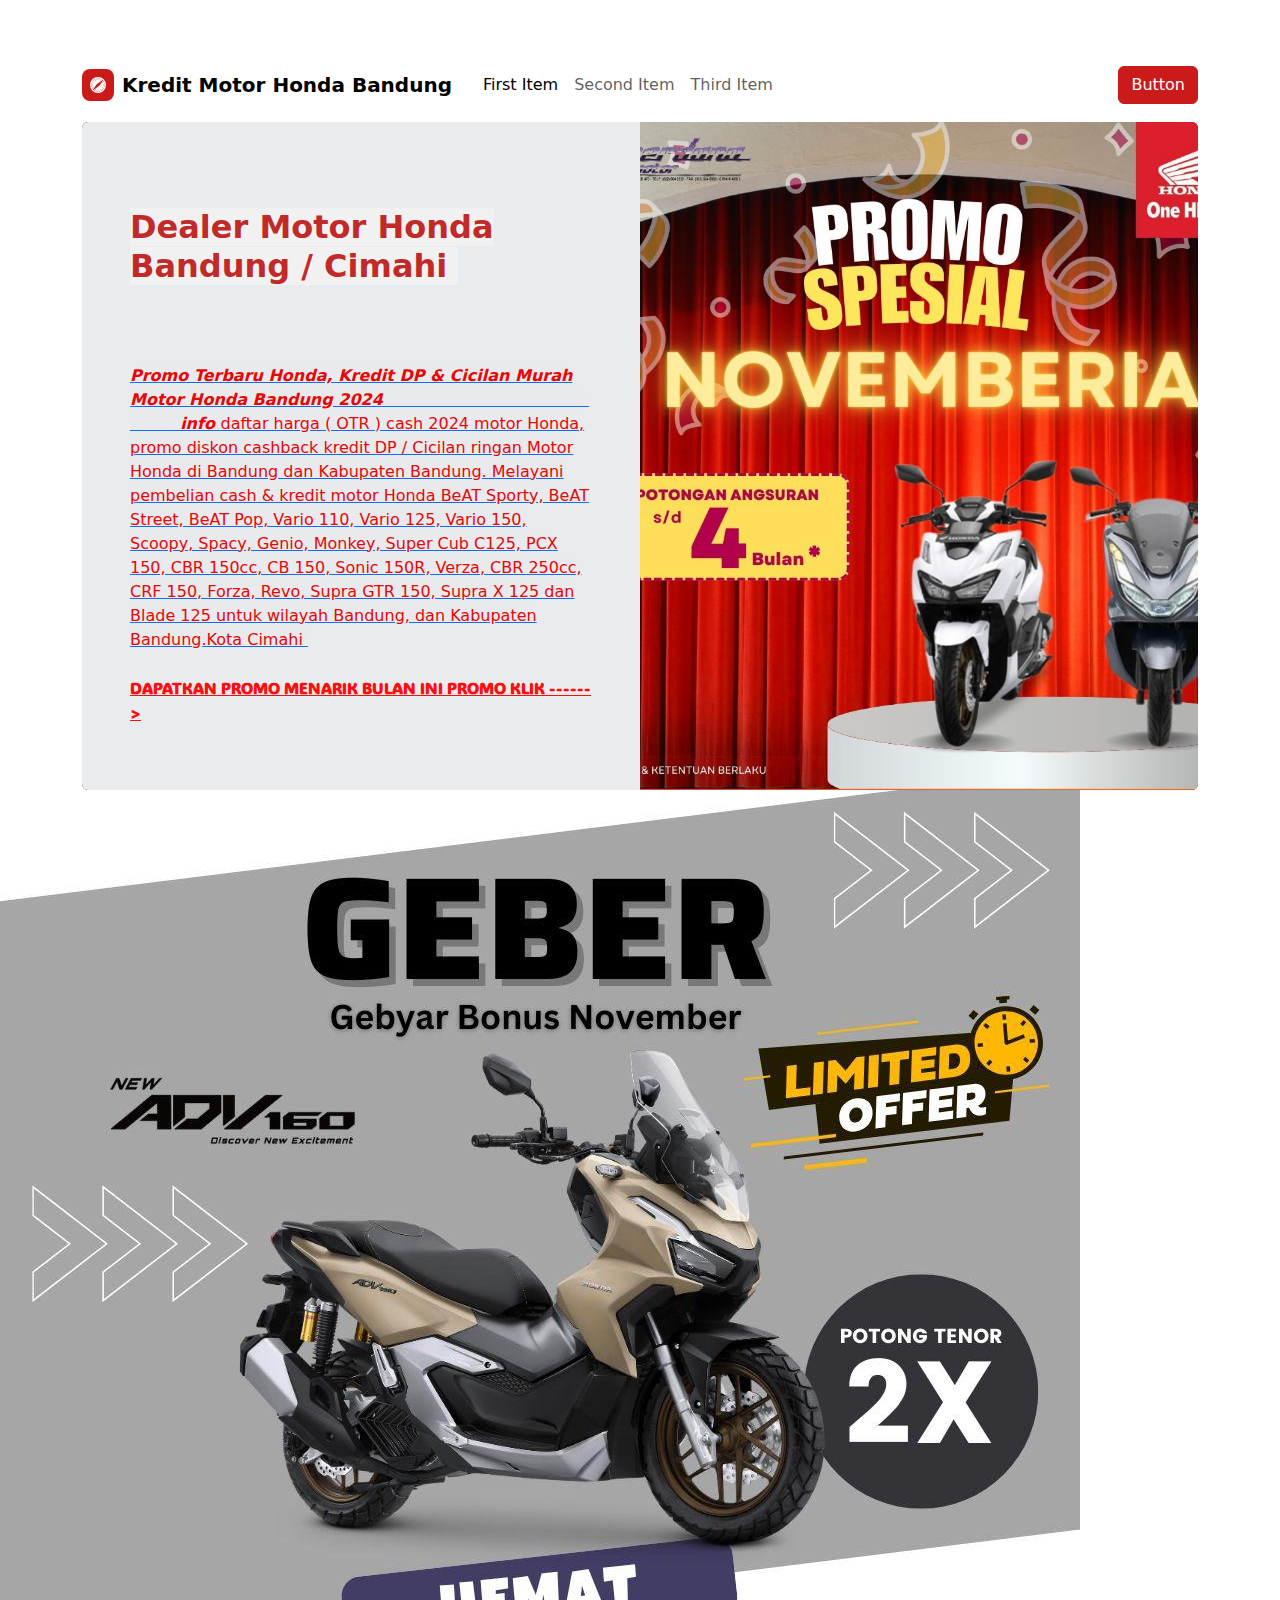
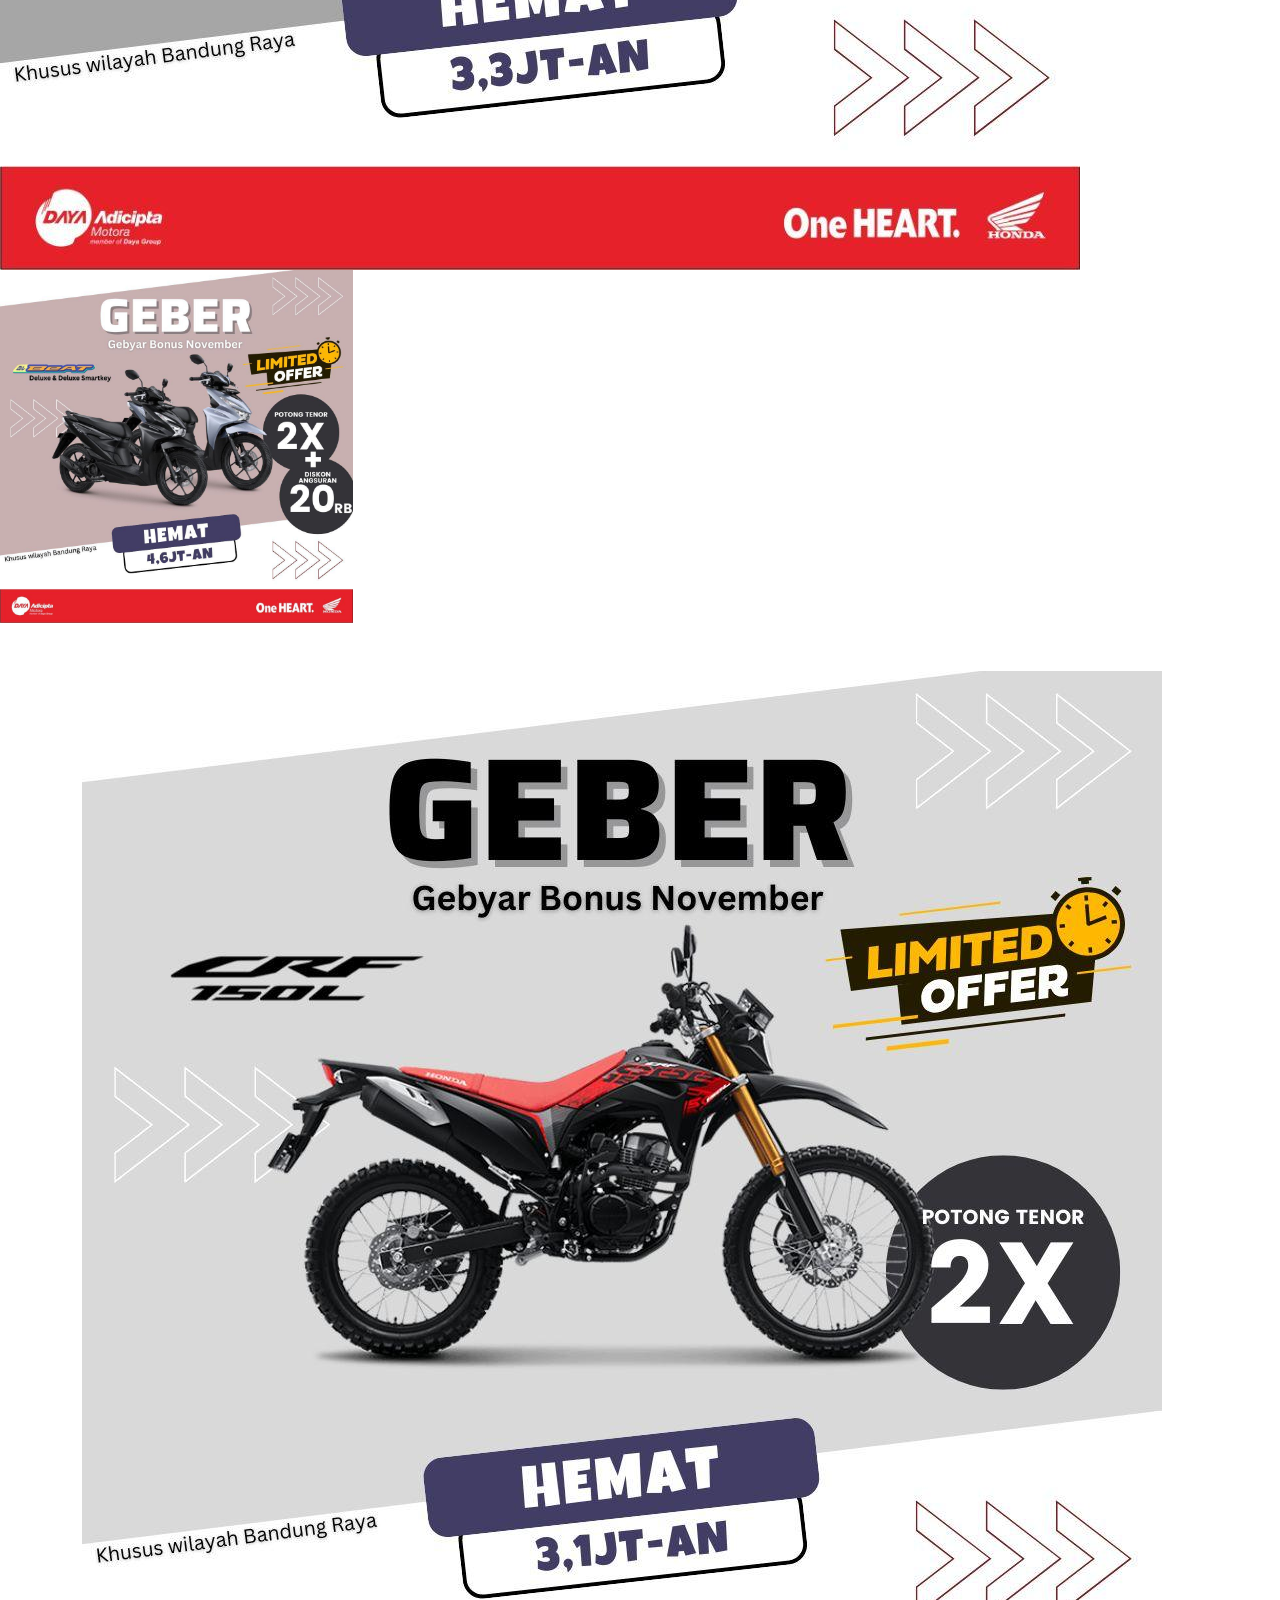
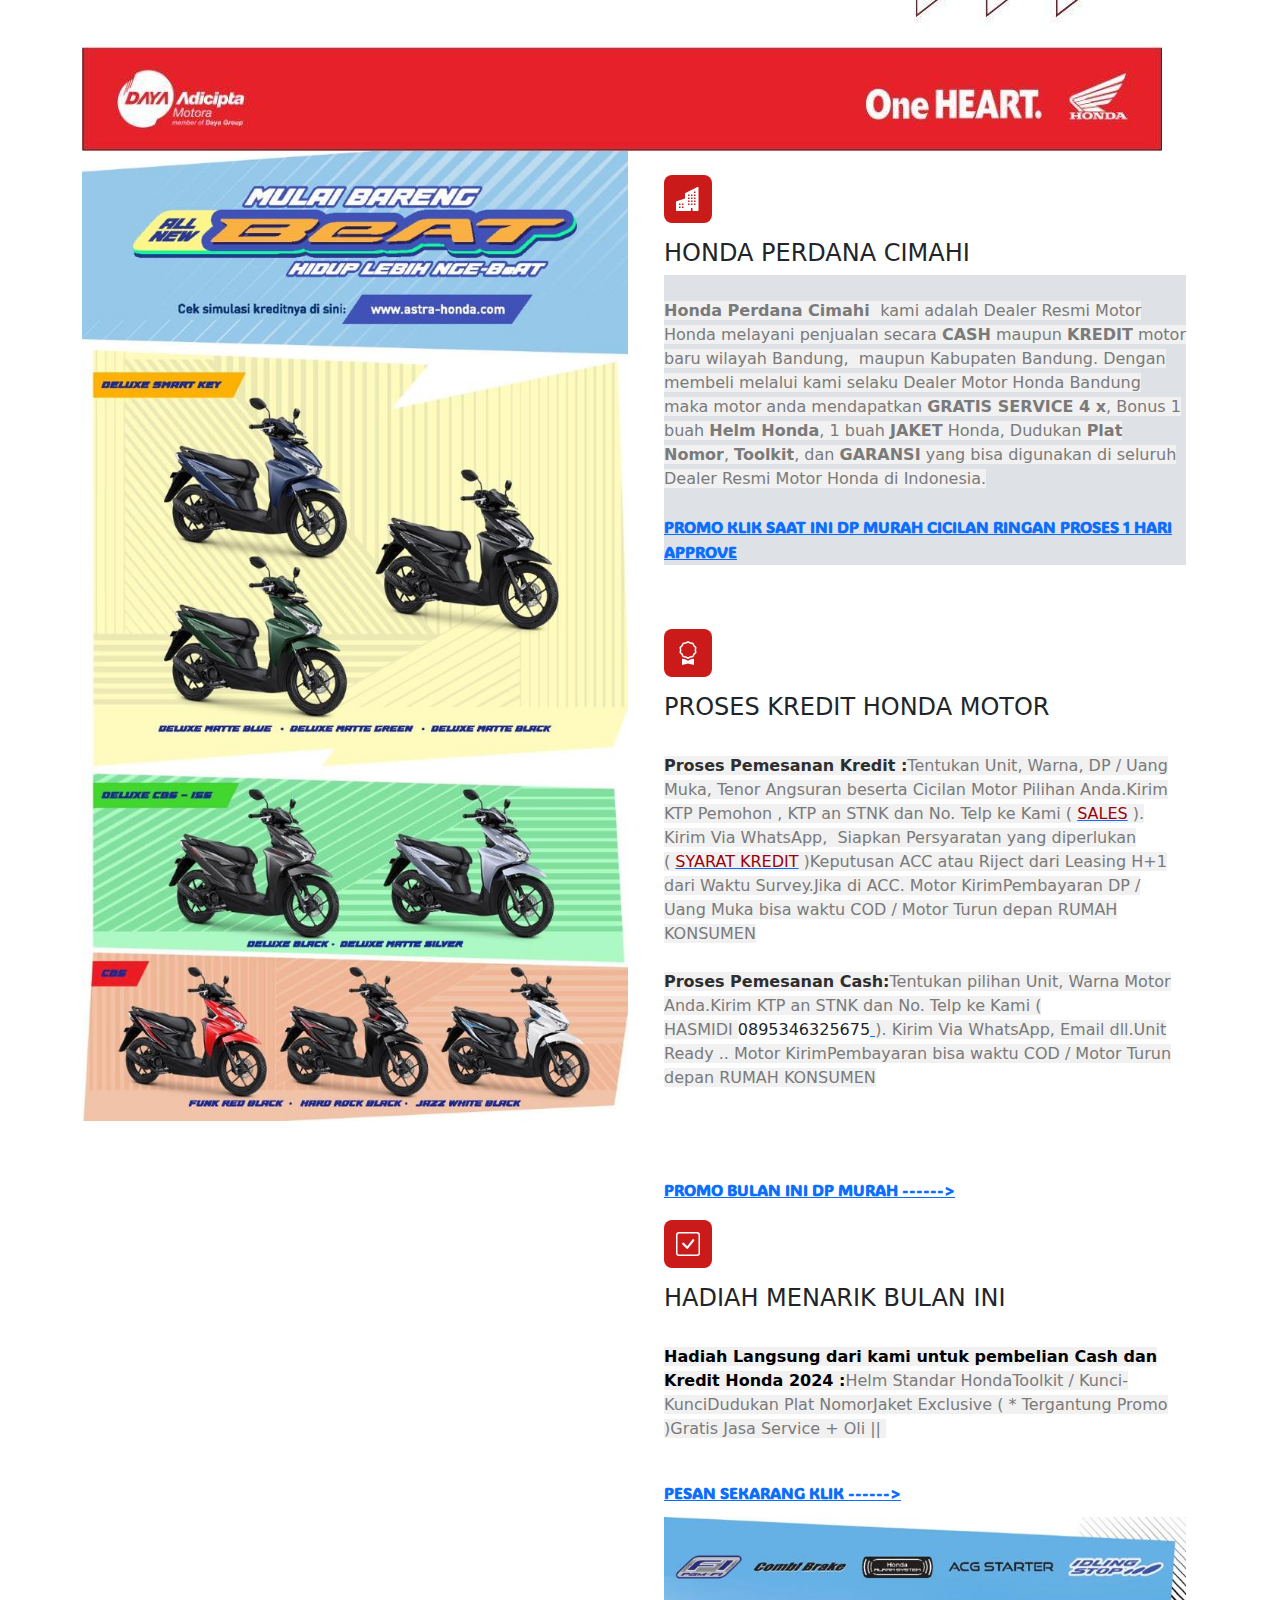
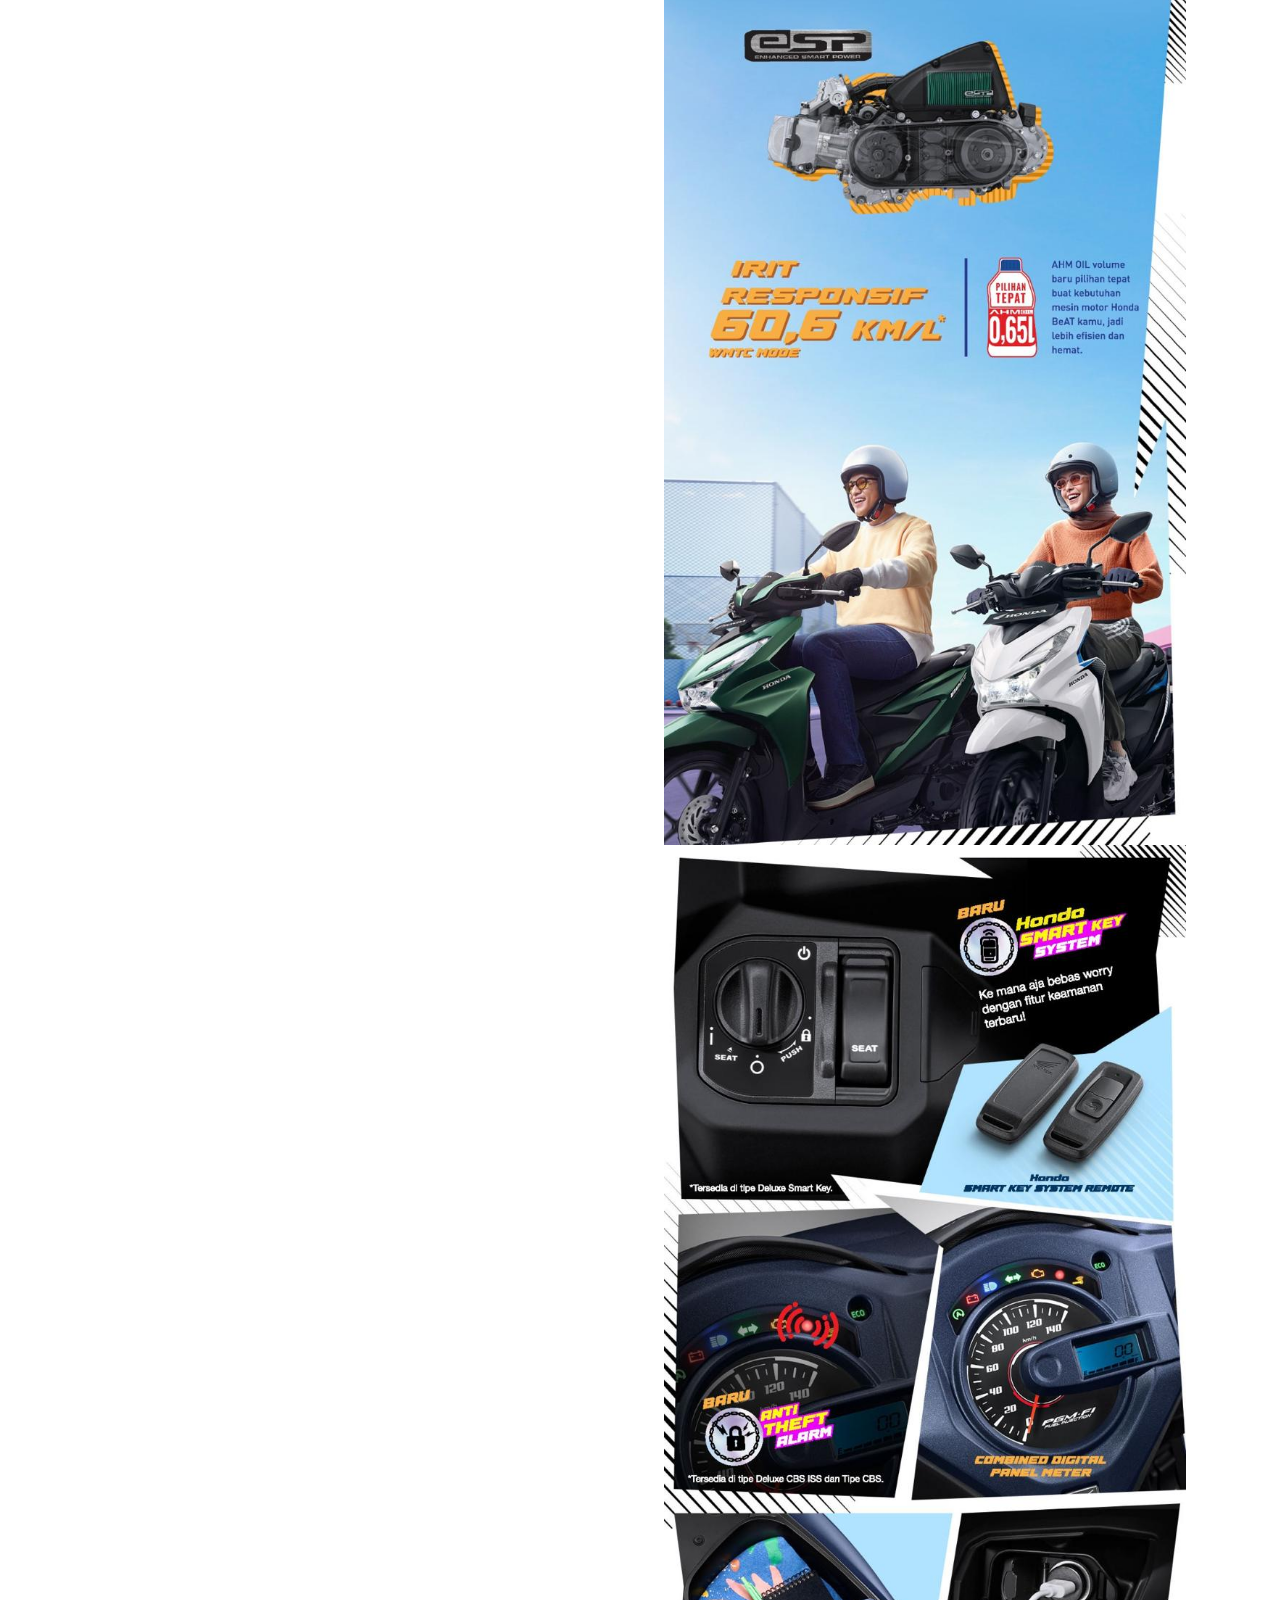
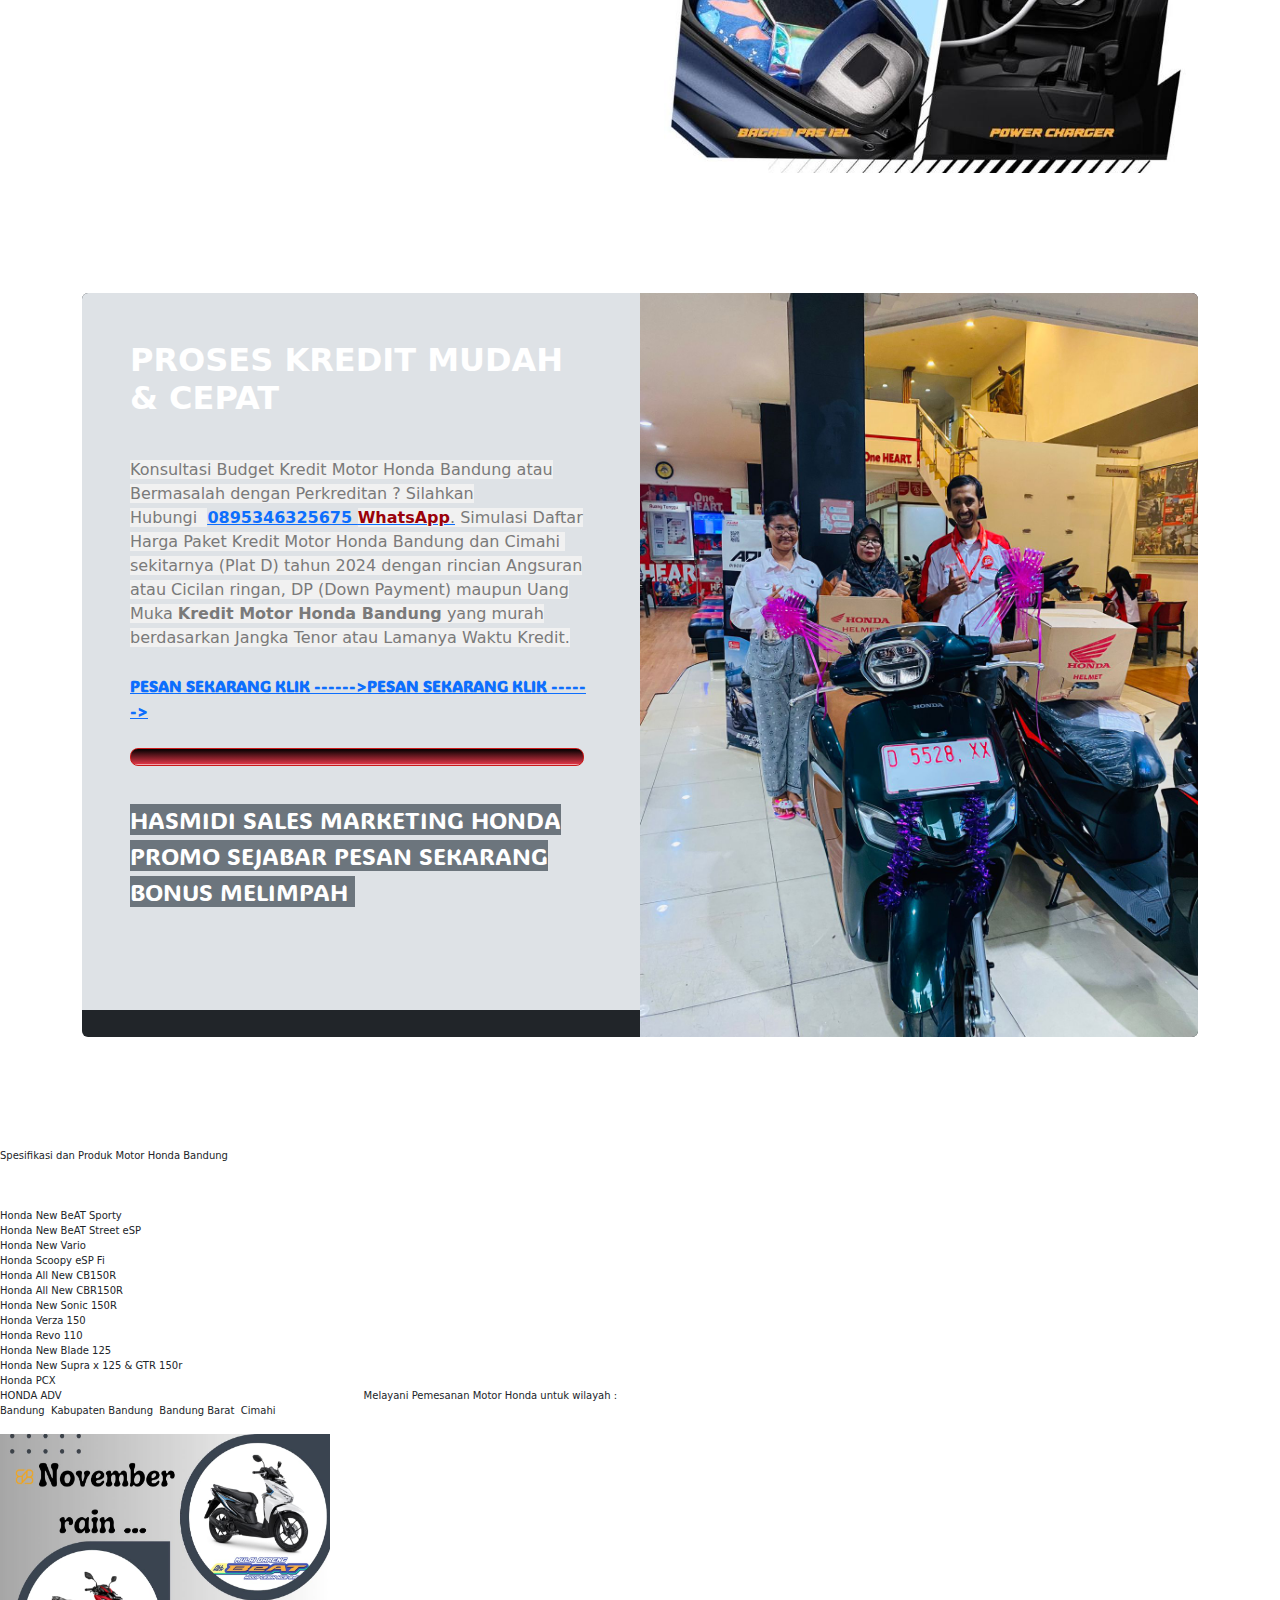
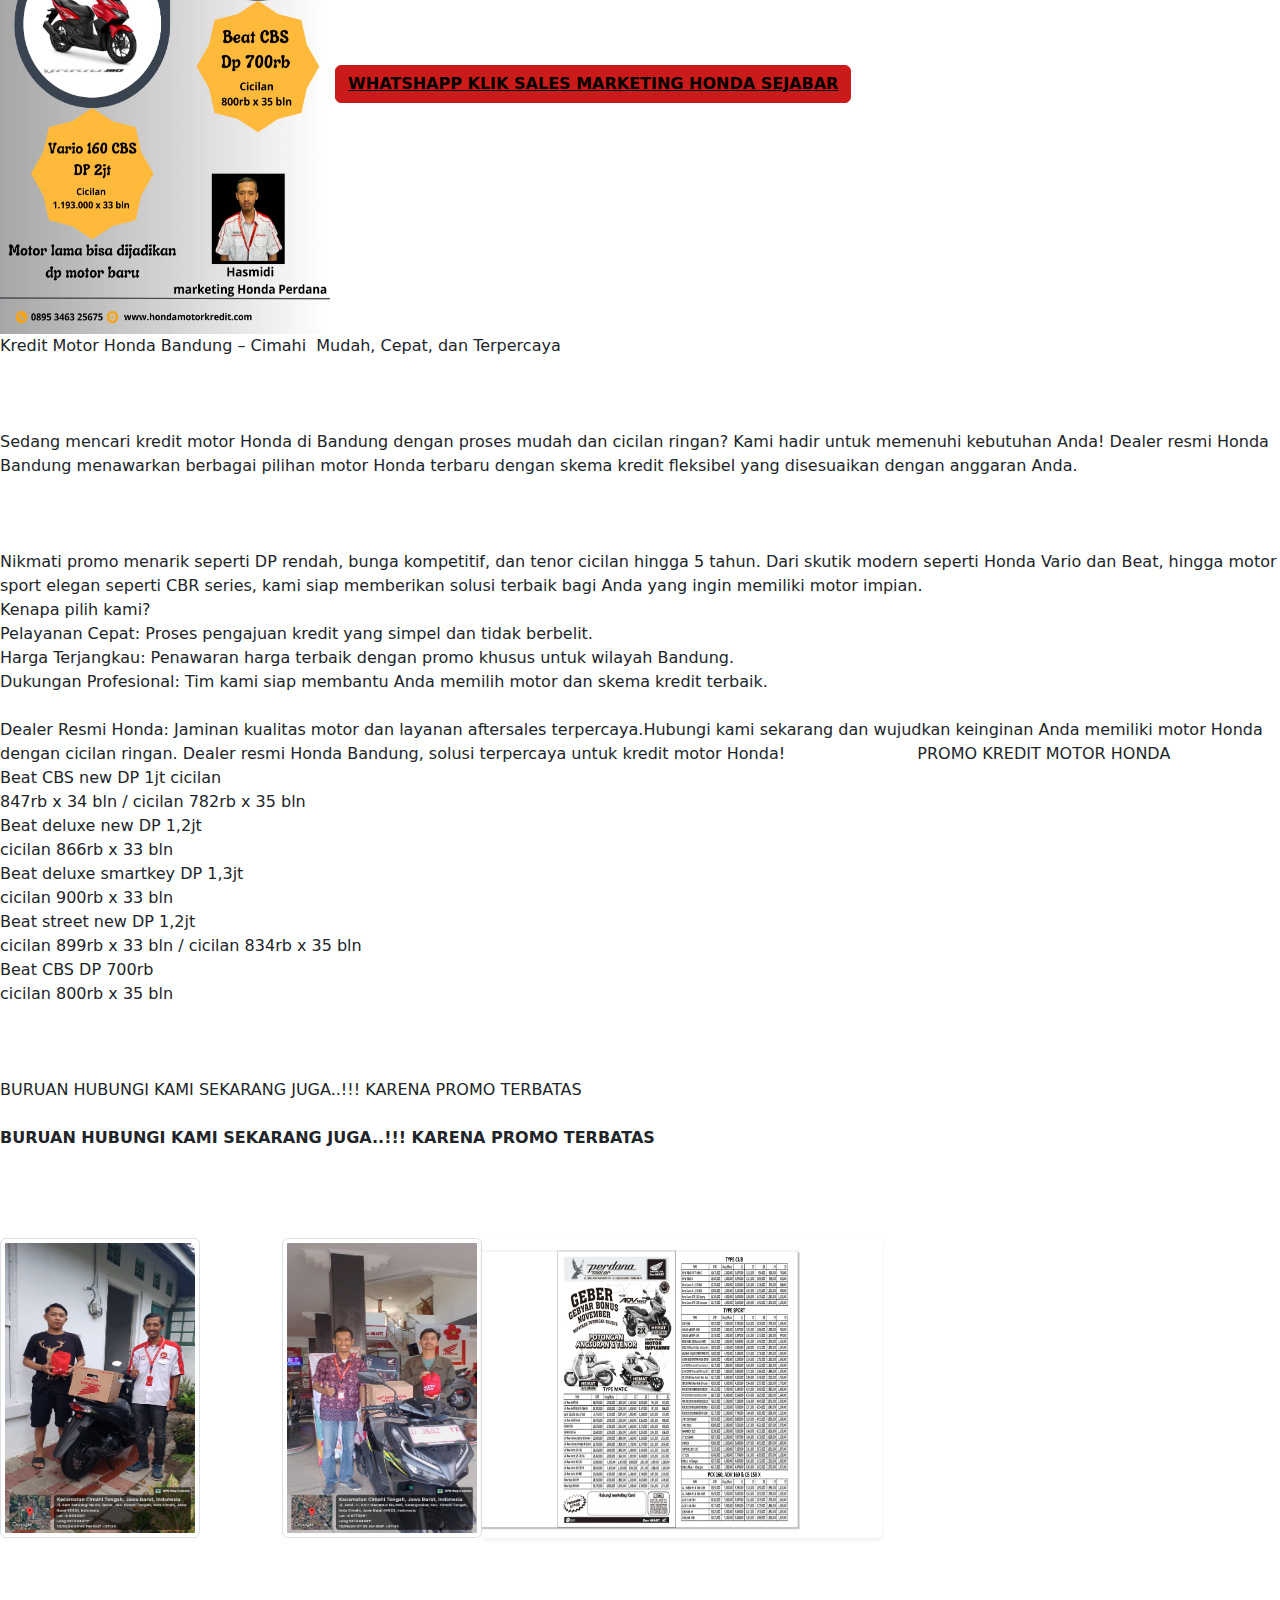
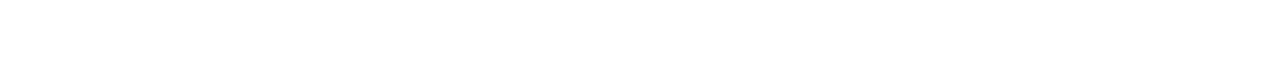
<file: index.html>
<!DOCTYPE html>
<html data-bs-theme="light" lang="en">

<head>
    <!-- Google tag (gtag.js) -->
<script async src="https://www.googletagmanager.com/gtag/js?id=AW-16770606388">
</script>
<script>
  window.dataLayer = window.dataLayer || [];
  function gtag(){dataLayer.push(arguments);}
  gtag('js', new Date());

  gtag('config', 'AW-16770606388');
</script>
    <meta name="google-site-verification" content="5s-RqmINPrxpSP_APuAhreVpjDpbgJc25H56ox_2CM0" />
    <meta charset="utf-8">
    <meta name="viewport" content="width=device-width, initial-scale=1.0, shrink-to-fit=no">
    <title>Kredit Motor Honda Bandung</title>
    <link rel="canonical" href="https://berisolusidigital.github.io/kreditmotorhondabandung/">
    <meta property="og:url" content="https://berisolusidigital.github.io/kreditmotorhondabandung/">
    <meta name="TYPE" content="Spesifikasi dan Produk Motor Honda Bandung  Honda New BeAT Sporty Honda New BeAT Street eSP Honda New Vario Honda Scoopy eSP Fi Honda All New CB150R Honda All New CBR150R Honda New Sonic 150R Honda Verza 150 Honda Revo 110 Honda New Blade 125 Honda New Supra x 125 &amp; GTR 150r Honda PCX HONDA ADV">
    <meta name="description" content="Kredit Motor Honda Bandung – Mudah, Cepat, dan Terpercaya

Sedang mencari kredit motor Honda di Bandung dengan proses mudah dan cicilan ringan? Kami hadir untuk memenuhi kebutuhan Anda! Dealer resmi Honda Bandung menawarkan berbagai pilihan motor Honda terbaru dengan skema kredit fleksibel yang disesuaikan dengan anggaran Anda.

Nikmati promo menarik seperti DP rendah, bunga kompetitif, dan tenor cicilan hingga 5 tahun. Dari skutik modern seperti Honda Vario dan Beat, hingga motor sport elegan seperti CBR series, kami siap memberikan solusi terbaik bagi Anda yang ingin memiliki motor impian.

Kenapa pilih kami?

Pelayanan Cepat: Proses pengajuan kredit yang simpel dan tidak berbelit.
Harga Terjangkau: Penawaran harga terbaik dengan promo khusus untuk wilayah Bandung.
Dukungan Profesional: Tim kami siap membantu Anda memilih motor dan skema kredit terbaik.
Dealer Resmi Honda: Jaminan kualitas motor dan layanan aftersales terpercaya.
Hubungi kami sekarang dan wujudkan keinginan Anda memiliki motor Honda dengan cicilan ringan. Dealer resmi Honda Bandung, solusi terpercaya untuk kredit motor Honda!

Promo Terbaru Honda, Kredit DP &amp; Cicilan Murah Motor Honda Bandung 2024                                               info daftar harga ( OTR ) cash 2024 motor Honda, promo diskon cashback kredit DP / Cicilan ringan Motor Honda di Bandung dan Kabupaten Bandung. Melayani pembelian cash &amp; kredit motor Honda BeAT Sporty, BeAT Street, BeAT Pop, Vario 110, Vario 125, Vario 150, Scoopy, Spacy, Genio, Monkey, Super Cub C125, PCX 150, CBR 150cc, CB 150, Sonic 150R, Verza, CBR 250cc, CRF 150, Forza, Revo, Supra GTR 150, Supra X 125 dan Blade 125 untuk wilayah Bandung, dan Kabupaten Bandung.Kota Cimahi 

DAPATKAN PROMO MENARIK BULAN INI






">
    <script type="application/ld+json">
        {
            "@context": "http://schema.org",
            "@type": "WebSite",
            "name": "web motor honda",
            "url": "https://berisolusidigital.github.io/kreditmotorhondabandung/"
        }
    </script>
    <link rel="stylesheet" href="assets/bootstrap/css/bootstrap.min.css">
    <link rel="stylesheet" href="https://fonts.googleapis.com/css?family=ADLaM+Display&amp;display=swap">
    <link rel="stylesheet" href="https://fonts.googleapis.com/css?family=Alatsi&amp;display=swap">
    <link rel="stylesheet" href="https://fonts.googleapis.com/css?family=Montserrat&amp;display=swap">
    <link rel="stylesheet" href="assets/fonts/fontawesome-all.min.css">
    <link rel="stylesheet" href="assets/css/styles.min.css">
</head>

<body>
    <section class="py-4 py-xl-5">
        <nav class="navbar navbar-expand-md bg-body py-3">
            <div class="container"><a class="navbar-brand d-flex align-items-center" href="#"><span class="bs-icon-sm bs-icon-rounded bs-icon-primary d-flex justify-content-center align-items-center me-2 bs-icon"><svg xmlns="http://www.w3.org/2000/svg" width="1em" height="1em" fill="currentColor" viewBox="0 0 16 16" class="bi bi-browser-safari">
                            <path d="M8 16A8 8 0 1 0 8 0a8 8 0 0 0 0 16m.25-14.75v1.5a.25.25 0 0 1-.5 0v-1.5a.25.25 0 0 1 .5 0m0 12v1.5a.25.25 0 1 1-.5 0v-1.5a.25.25 0 1 1 .5 0M4.5 1.938a.25.25 0 0 1 .342.091l.75 1.3a.25.25 0 0 1-.434.25l-.75-1.3a.25.25 0 0 1 .092-.341Zm6 10.392a.25.25 0 0 1 .341.092l.75 1.299a.25.25 0 1 1-.432.25l-.75-1.3a.25.25 0 0 1 .091-.34ZM2.28 4.408l1.298.75a.25.25 0 0 1-.25.434l-1.299-.75a.25.25 0 0 1 .25-.434Zm10.392 6 1.299.75a.25.25 0 1 1-.25.434l-1.3-.75a.25.25 0 0 1 .25-.434ZM1 8a.25.25 0 0 1 .25-.25h1.5a.25.25 0 0 1 0 .5h-1.5A.25.25 0 0 1 1 8m12 0a.25.25 0 0 1 .25-.25h1.5a.25.25 0 1 1 0 .5h-1.5A.25.25 0 0 1 13 8M2.03 11.159l1.298-.75a.25.25 0 0 1 .25.432l-1.299.75a.25.25 0 0 1-.25-.432Zm10.392-6 1.299-.75a.25.25 0 1 1 .25.433l-1.3.75a.25.25 0 0 1-.25-.434ZM4.5 14.061a.25.25 0 0 1-.092-.341l.75-1.3a.25.25 0 0 1 .434.25l-.75 1.3a.25.25 0 0 1-.342.091Zm6-10.392a.25.25 0 0 1-.091-.342l.75-1.299a.25.25 0 1 1 .432.25l-.75 1.3a.25.25 0 0 1-.341.09ZM6.494 1.415l.13.483a.25.25 0 1 1-.483.13l-.13-.483a.25.25 0 0 1 .483-.13M9.86 13.972l.13.483a.25.25 0 1 1-.483.13l-.13-.483a.25.25 0 0 1 .483-.13M3.05 3.05a.25.25 0 0 1 .354 0l.353.354a.25.25 0 0 1-.353.353l-.354-.353a.25.25 0 0 1 0-.354m9.193 9.193a.25.25 0 0 1 .353 0l.354.353a.25.25 0 1 1-.354.354l-.353-.354a.25.25 0 0 1 0-.353M1.545 6.01l.483.13a.25.25 0 1 1-.13.483l-.483-.13a.25.25 0 1 1 .13-.482Zm12.557 3.365.483.13a.25.25 0 1 1-.13.483l-.483-.13a.25.25 0 1 1 .13-.483m-12.863.436a.25.25 0 0 1 .176-.306l.483-.13a.25.25 0 1 1 .13.483l-.483.13a.25.25 0 0 1-.306-.177Zm12.557-3.365a.25.25 0 0 1 .176-.306l.483-.13a.25.25 0 1 1 .13.483l-.483.13a.25.25 0 0 1-.306-.177ZM3.045 12.944a.299.299 0 0 1-.029-.376l3.898-5.592a.25.25 0 0 1 .062-.062l5.602-3.884a.278.278 0 0 1 .392.392L9.086 9.024a.25.25 0 0 1-.062.062l-5.592 3.898a.299.299 0 0 1-.382-.034l-.005-.006Zm3.143 1.817a.25.25 0 0 1-.176-.306l.129-.483a.25.25 0 0 1 .483.13l-.13.483a.25.25 0 0 1-.306.176ZM9.553 2.204a.25.25 0 0 1-.177-.306l.13-.483a.25.25 0 1 1 .483.13l-.13.483a.25.25 0 0 1-.306.176Z"></path>
                        </svg></span><span><strong>Kredit Motor Honda Bandung&nbsp;</strong></span></a>
                <div class="collapse navbar-collapse" id="navcol-1">
                    <ul class="navbar-nav me-auto">
                        <li class="nav-item"><a class="nav-link active" href="#">First Item</a></li>
                        <li class="nav-item"><a class="nav-link" href="#">Second Item</a></li>
                        <li class="nav-item"><a class="nav-link" href="#">Third Item</a></li>
                    </ul><button class="btn btn-primary" type="button">Button</button>
                </div>
            </div>
        </nav>
        <div class="container">
            <div class="bg-dark border rounded border-0 border-dark overflow-hidden">
                <div class="row g-0">
                    <div class="col-md-6">
                        <div class="text-white p-4 p-md-5" data-aos="fade-down-left" style="color: var(--bs-primary-text-emphasis);background: var(--bs-secondary-bg);">
                            <h2 class="fw-bold text-white mb-3"><br><strong><span style="color: rgb(194, 41, 41); background-color: rgb(241, 241, 241);">Dealer Motor Honda Bandung / Cimahi&nbsp;</span></strong><br><br></h2>
                            <p class="text-secondary mb-4"><br><a href="https://wa.me/62895346325675?text=Halo,%20saya%20ingin%20menanyakan%20promohondamotor?"><strong><em><span style="color: rgb(232, 6, 6); background-color: rgb(232, 234, 237);">Promo Terbaru Honda, Kredit DP &amp; Cicilan Murah Motor Honda Bandung 2024&nbsp; &nbsp; &nbsp; &nbsp; &nbsp; &nbsp; &nbsp; &nbsp; &nbsp; &nbsp; &nbsp; &nbsp; &nbsp; &nbsp; &nbsp; &nbsp; &nbsp; &nbsp; &nbsp; &nbsp; &nbsp; &nbsp; &nbsp; &nbsp;info&nbsp;</span></em></strong><span style="color: rgb(232, 6, 6); background-color: rgb(232, 234, 237);">daftar harga ( OTR ) cash 2024 motor Honda, promo diskon cashback kredit DP / Cicilan ringan Motor Honda di Bandung dan Kabupaten Bandung. Melayani pembelian cash &amp; kredit motor Honda BeAT Sporty, BeAT Street, BeAT Pop, Vario 110, Vario 125, Vario 150, Scoopy, Spacy, Genio, Monkey, Super Cub C125, PCX 150, CBR 150cc, CB 150, Sonic 150R, Verza, CBR 250cc, CRF 150, Forza, Revo, Supra GTR 150, Supra X 125 dan Blade 125 untuk wilayah Bandung, dan Kabupaten Bandung.Kota Cimahi&nbsp;</span></a></p>
                            <div class="my-2"><a href=" https://wa.me/62895346325675?text=Halo,%20saya%20ingin%20menanyakan%20promohondamotor?" style="margin-bottom: 12px;padding-bottom: 0px;font-family: 'ADLaM Display', serif;color: rgb(253,13,13);"><strong>DAPATKAN PROMO MENARIK BULAN INI PROMO KLIK ------&gt;</strong></a></div>
                            <div class="my-3"></div>
                        </div>
                    </div>
                    <div class="col-md-6 order-first order-md-last" style="min-height: 250px;"><img class="w-100 h-100 fit-cover" src="assets/img/21402512-3e13-4989-8741-e76c7f8f3cb0.jpg"></div>
                </div>
            </div>
        </div><img class="img-fluid" src="assets/img/c7d8d88f-be7c-4852-85eb-cd5f2ebda49a.jpg"><img data-aos="fade-up" data-aos-duration="50" class="img-fluid"><img class="img-fluid" src="assets/img/79cdb4ec-2091-4a31-9c55-6f0292ea573b.jpg" width="353" height="353">
        <div class="container py-4 py-xl-5"><img class="img-fluid" src="assets/img/0dfdc73e-7e6e-41c6-b711-8dc51727e943.jpg">
            <div class="row row-cols-1 row-cols-md-2">
                <div class="col"><img class="img-fluid" src="assets/img/3157eed9-99b9-47f6-a36a-c7bd32d17aef.jpg"></div>
                <div class="col d-flex flex-column justify-content-center p-4">
                    <div class="text-center text-md-start d-flex flex-column align-items-center align-items-md-start mb-5">
                        <div class="bs-icon-md bs-icon-rounded bs-icon-primary d-flex flex-shrink-0 justify-content-center align-items-center d-inline-block mb-3 bs-icon md"><svg xmlns="http://www.w3.org/2000/svg" width="1em" height="1em" fill="currentColor" viewBox="0 0 16 16" class="bi bi-buildings-fill">
                                <path d="M15 .5a.5.5 0 0 0-.724-.447l-8 4A.5.5 0 0 0 6 4.5v3.14L.342 9.526A.5.5 0 0 0 0 10v5.5a.5.5 0 0 0 .5.5h9a.5.5 0 0 0 .5-.5V14h1v1.5a.5.5 0 0 0 .5.5h3a.5.5 0 0 0 .5-.5zM2 11h1v1H2zm2 0h1v1H4zm-1 2v1H2v-1zm1 0h1v1H4zm9-10v1h-1V3zM8 5h1v1H8zm1 2v1H8V7zM8 9h1v1H8zm2 0h1v1h-1zm-1 2v1H8v-1zm1 0h1v1h-1zm3-2v1h-1V9zm-1 2h1v1h-1zm-2-4h1v1h-1zm3 0v1h-1V7zm-2-2v1h-1V5zm1 0h1v1h-1z"></path>
                            </svg></div>
                        <div>
                            <h4>HONDA PERDANA CIMAHI</h4>
                            <p style="color: var(--bs-dark-border-subtle);background: var(--bs-border-color);transform: perspective(1210px);"><br><strong><span style="color: rgb(122, 122, 122); background-color: rgb(241, 241, 241);">Honda Perdana Cimahi&nbsp;</span></strong><span style="color: rgb(122, 122, 122); background-color: rgb(241, 241, 241);">&nbsp;kami adalah Dealer Resmi Motor Honda melayani penjualan secara&nbsp;</span><strong><span style="color: rgb(122, 122, 122); background-color: rgb(241, 241, 241);">CASH</span></strong><span style="color: rgb(122, 122, 122); background-color: rgb(241, 241, 241);">&nbsp;maupun&nbsp;</span><strong><span style="color: rgb(122, 122, 122); background-color: rgb(241, 241, 241);">KREDIT</span></strong><span style="color: rgb(122, 122, 122); background-color: rgb(241, 241, 241);">&nbsp;motor baru wilayah Bandung,&nbsp; maupun Kabupaten Bandung. Dengan membeli melalui kami selaku Dealer Motor Honda Bandung maka motor anda mendapatkan&nbsp;</span><strong><span style="color: rgb(122, 122, 122); background-color: rgb(241, 241, 241);">GRATIS SERVICE 4 x</span></strong><span style="color: rgb(122, 122, 122); background-color: rgb(241, 241, 241);">, Bonus 1 buah&nbsp;</span><strong><span style="color: rgb(122, 122, 122); background-color: rgb(241, 241, 241);">Helm Honda</span></strong><span style="color: rgb(122, 122, 122); background-color: rgb(241, 241, 241);">, 1 buah&nbsp;</span><strong><span style="color: rgb(122, 122, 122); background-color: rgb(241, 241, 241);">JAKET</span></strong><span style="color: rgb(122, 122, 122); background-color: rgb(241, 241, 241);">&nbsp;Honda, Dudukan&nbsp;</span><strong><span style="color: rgb(122, 122, 122); background-color: rgb(241, 241, 241);">Plat Nomor</span></strong><span style="color: rgb(122, 122, 122); background-color: rgb(241, 241, 241);">,&nbsp;</span><strong><span style="color: rgb(122, 122, 122); background-color: rgb(241, 241, 241);">Toolkit</span></strong><span style="color: rgb(122, 122, 122); background-color: rgb(241, 241, 241);">, dan&nbsp;</span><strong><span style="color: rgb(122, 122, 122); background-color: rgb(241, 241, 241);">GARANSI</span></strong><span style="color: rgb(122, 122, 122); background-color: rgb(241, 241, 241);">&nbsp;yang bisa digunakan di seluruh Dealer Resmi Motor Honda di Indonesia.</span><br><br><a href=" https://wa.me/62895346325675?text=Halo,%20saya%20ingin%20menanyakan%20promohondamotor?" style="margin-bottom: 12px;padding-bottom: 0px;font-family: 'ADLaM Display', serif;"><strong>PROMO KLIK SAAT INI DP MURAH CICILAN RINGAN PROSES 1 HARI APPROVE</strong></a></p>
                        </div>
                    </div>
                    <div class="text-center text-md-start d-flex flex-column align-items-center align-items-md-start mb-5">
                        <div class="bs-icon-md bs-icon-rounded bs-icon-primary d-flex flex-shrink-0 justify-content-center align-items-center d-inline-block mb-3 bs-icon md"><svg xmlns="http://www.w3.org/2000/svg" width="1em" height="1em" fill="currentColor" viewBox="0 0 16 16" class="bi bi-award">
                                <path d="M9.669.864 8 0 6.331.864l-1.858.282-.842 1.68-1.337 1.32L2.6 6l-.306 1.854 1.337 1.32.842 1.68 1.858.282L8 12l1.669-.864 1.858-.282.842-1.68 1.337-1.32L13.4 6l.306-1.854-1.337-1.32-.842-1.68zm1.196 1.193.684 1.365 1.086 1.072L12.387 6l.248 1.506-1.086 1.072-.684 1.365-1.51.229L8 10.874l-1.355-.702-1.51-.229-.684-1.365-1.086-1.072L3.614 6l-.25-1.506 1.087-1.072.684-1.365 1.51-.229L8 1.126l1.356.702z"></path>
                                <path d="M4 11.794V16l4-1 4 1v-4.206l-2.018.306L8 13.126 6.018 12.1z"></path>
                            </svg></div>
                        <div>
                            <h4>PROSES KREDIT HONDA MOTOR</h4>
                            <p><br><strong><span style="color: rgb(46, 46, 46); background-color: rgb(241, 241, 241);">Proses Pemesanan Kredit :</span></strong><span style="color: rgb(122, 122, 122); background-color: rgb(241, 241, 241);">Tentukan Unit, Warna, DP / Uang Muka, Tenor Angsuran beserta Cicilan Motor Pilihan Anda.Kirim KTP Pemohon , KTP an STNK dan No. Telp ke Kami (&nbsp;</span><a href="http://motorhondabdg.com/contact/" target="_blank"><span style="color: rgb(154, 1, 11); background-color: rgb(241, 241, 241);">SALES</span></a><span style="color: rgb(122, 122, 122); background-color: rgb(241, 241, 241);">&nbsp;). Kirim Via WhatsApp,&nbsp; Siapkan Persyaratan yang diperlukan (&nbsp;</span><a href="http://motorhondabdg.com/persyaratan-kredit/" target="_blank"><span style="color: rgb(154, 1, 11); background-color: rgb(241, 241, 241);">SYARAT KREDIT</span></a><span style="color: rgb(122, 122, 122); background-color: rgb(241, 241, 241);">&nbsp;)Keputusan ACC atau Riject dari Leasing H+1 dari Waktu Survey.Jika di ACC. Motor KirimPembayaran DP / Uang Muka bisa waktu COD / Motor Turun depan RUMAH KONSUMEN</span><br><br><strong><span style="color: rgb(46, 46, 46); background-color: rgb(241, 241, 241);">Proses Pemesanan Cash:</span></strong><span style="color: rgb(122, 122, 122); background-color: rgb(241, 241, 241);">Tentukan pilihan Unit, Warna Motor Anda.Kirim KTP an STNK dan No. Telp ke Kami ( HASMIDI&nbsp;</span>0895346325675<a href="http://motorhondabdg.com/contact/" target="_blank"><span style="color: rgb(154, 1, 11); background-color: rgb(241, 241, 241);">&nbsp;</span></a><span style="color: rgb(122, 122, 122); background-color: rgb(241, 241, 241);">). Kirim Via WhatsApp, Email dll.Unit Ready .. Motor KirimPembayaran bisa waktu COD / Motor Turun depan RUMAH KONSUMEN</span><br><br></p>
                        </div>
                    </div><a href=" https://wa.me/62895346325675?text=Halo,%20saya%20ingin%20menanyakan%20promohondamotor?" style="margin-bottom: 12px;padding-bottom: 0px;font-family: 'ADLaM Display', serif;height: 30px;"><strong>PROMO BULAN INI DP MURAH ------&gt;</strong></a>
                    <div class="text-center text-md-start d-flex flex-column align-items-center align-items-md-start">
                        <div class="bs-icon-md bs-icon-rounded bs-icon-primary d-flex flex-shrink-0 justify-content-center align-items-center d-inline-block mb-3 bs-icon md"><svg xmlns="http://www.w3.org/2000/svg" width="1em" height="1em" fill="currentColor" viewBox="0 0 16 16" class="bi bi-check-square">
                                <path d="M14 1a1 1 0 0 1 1 1v12a1 1 0 0 1-1 1H2a1 1 0 0 1-1-1V2a1 1 0 0 1 1-1zM2 0a2 2 0 0 0-2 2v12a2 2 0 0 0 2 2h12a2 2 0 0 0 2-2V2a2 2 0 0 0-2-2z"></path>
                                <path d="M10.97 4.97a.75.75 0 0 1 1.071 1.05l-3.992 4.99a.75.75 0 0 1-1.08.02L4.324 8.384a.75.75 0 1 1 1.06-1.06l2.094 2.093 3.473-4.425a.235.235 0 0 1 .02-.022z"></path>
                            </svg></div>
                        <div>
                            <h4>HADIAH MENARIK BULAN INI&nbsp;</h4>
                            <p><br><strong><span style="color: rgb(0, 0, 0); background-color: rgb(241, 241, 241);">Hadiah Langsung dari kami untuk pembelian Cash dan Kredit Honda 2024 :</span></strong><span style="color: rgb(122, 122, 122); background-color: rgb(241, 241, 241);">Helm Standar HondaToolkit / Kunci-KunciDudukan Plat NomorJaket Exclusive ( * Tergantung Promo )Gratis Jasa Service + Oli ||&nbsp;</span><br><br></p>
                        </div>
                    </div><a href=" https://wa.me/62895346325675?text=Halo,%20saya%20ingin%20menanyakan%20promohondamotor?" style="margin-bottom: 12px;padding-bottom: 0px;font-family: 'ADLaM Display', serif;"><strong>PESAN SEKARANG KLIK ------&gt;</strong></a><img class="img-fluid" src="assets/img/4b9db041-8bd3-450d-a009-7e0f4c79eb72.jpg"><img class="img-fluid" src="assets/img/a5eddf29-4969-442f-92c1-2332eab0cfbb.jpg">
                </div>
            </div>
        </div>
        <section class="py-4 py-xl-5">
            <div class="container">
                <div class="bg-dark border rounded border-0 border-dark overflow-hidden">
                    <div class="row g-0">
                        <div class="col-md-6">
                            <div class="text-white p-4 p-md-5" style="background: var(--bs-border-color);">
                                <h2 class="fw-bold text-white mb-3" style="color: var(--bs-body-color);font-weight: bold;">PROSES KREDIT MUDAH &amp; CEPAT</h2>
                                <p class="text-start text-primary text-opacity-50 mb-4" style="color: var(--bs-indigo);"><br><span style="color: rgb(122, 122, 122); background-color: rgb(241, 241, 241);">Konsultasi Budget Kredit Motor Honda Bandung atau Bermasalah dengan Perkreditan ? Silahkan Hubungi&nbsp;&nbsp;</span><a href="https://wa.me/62895346325675?text=Halo,%20saya%20ingin%20menanyakan%20promohondamotor?"><strong><span style="text-decoration: underline;">0895346325675&nbsp;</span><span style="color: rgb(154, 1, 11); background-color: rgb(241, 241, 241);">WhatsApp</span></strong><span style="color: rgb(122, 122, 122); background-color: rgb(241, 241, 241);">.</span></a><span style="color: rgb(122, 122, 122); background-color: rgb(241, 241, 241);"> Simulasi Daftar Harga Paket Kredit Motor Honda Bandung dan Cimahi&nbsp; sekitarnya (Plat D) tahun 2024 dengan rincian Angsuran atau Cicilan ringan, DP (Down Payment) maupun Uang Muka&nbsp;</span><strong><span style="color: rgb(122, 122, 122); background-color: rgb(241, 241, 241);">Kredit Motor Honda Bandung</span></strong><span style="color: rgb(122, 122, 122); background-color: rgb(241, 241, 241);">&nbsp;yang murah berdasarkan Jangka Tenor atau Lamanya Waktu Kredit.</span><br><br><a href=" https://wa.me/62895346325675?text=Halo,%20saya%20ingin%20menanyakan%20promohondamotor?" style="margin-bottom: 12px;padding-bottom: 0px;font-family: 'ADLaM Display', serif;"><strong>PESAN SEKARANG KLIK ------&gt;</strong></a><a href=" https://wa.me/62895346325675?text=Halo,%20saya%20ingin%20menanyakan%20promohondamotor?" style="margin-bottom: 12px;padding-bottom: 0px;font-family: 'ADLaM Display', serif;"><strong>PESAN SEKARANG KLIK ------&gt;</strong></a></p>
                                <div class="my-3"><a class="btn btn-primary btn-lg me-2" role="button" action="https://wa.me/62895346325675?text=Halo,%20saya%20ingin%20menanyakan%20promohondamotor?" style="background: linear-gradient(black, var(--bs-form-invalid-color) 93%, white), linear-gradient(black, white), url(&quot;https://cdn.bootstrapstudio.io/placeholders/1400x800.png&quot;), url(&quot;https://cdn.bootstrapstudio.io/placeholders/1400x800.png&quot;);font-size: 18px;overflow: auto;display: flex;position: relative;text-shadow: 0px 0px;"><a class="fs-4 fw-light link-secondary text-bg-secondary" href=" https://wa.me/62895346325675?text=Halo,%20saya%20ingin%20menanyakan%20promohondamotor?" style="margin-bottom: 12px;padding-bottom: 0px;font-family: 'ADLaM Display', serif;"><br><strong><span style="color: rgb(255, 255, 255);">HASMIDI SALES MARKETING HONDA PROMO SEJABAR PESAN SEKARANG BONUS MELIMPAH&nbsp;</span></strong><br><br></a></a></div>
                            </div>
                        </div>
                        <div class="col-md-6 order-first order-md-last" style="min-height: 250px;"><img class="w-100 h-100 fit-cover" src="assets/img/f2593df2-3a6a-4c5f-80e5-63a792c2ca9b.jpg"></div>
                    </div>
                </div>
            </div>
        </section>
        <section class="py-4 py-xl-5">
            <p style="font-size: 10px;"><br>Spesifikasi dan Produk Motor Honda Bandung<br><br><br><br>Honda New BeAT Sporty<br>Honda New BeAT Street eSP<br>Honda New Vario<br>Honda Scoopy eSP Fi<br>Honda All New CB150R<br>Honda All New CBR150R<br>Honda New Sonic 150R<br>Honda Verza 150<br>Honda Revo 110<br>Honda New Blade 125<br>Honda New Supra x 125 &amp; GTR 150r<br>Honda PCX<br>HONDA ADV&nbsp; &nbsp; &nbsp; &nbsp; &nbsp; &nbsp; &nbsp; &nbsp; &nbsp; &nbsp; &nbsp; &nbsp; &nbsp; &nbsp; &nbsp; &nbsp; &nbsp; &nbsp; &nbsp; &nbsp; &nbsp; &nbsp; &nbsp; &nbsp; &nbsp; &nbsp; &nbsp; &nbsp; &nbsp; &nbsp; &nbsp; &nbsp; &nbsp; &nbsp; &nbsp; &nbsp; &nbsp; &nbsp; &nbsp; &nbsp; &nbsp; &nbsp; &nbsp; &nbsp; &nbsp; &nbsp; &nbsp; &nbsp;Melayani Pemesanan Motor Honda untuk wilayah :<br>Bandung&nbsp; Kabupaten Bandung&nbsp; Bandung Barat&nbsp; Cimahi</p>
            <picture><img src="assets/img/dca91091-0740-4ef5-8c43-30149c107ff7.jpg" style="width: 330Px;height: 500px;"></picture>
            <ul class="nav nav-fill fixed-bottom d-lg-none pt-2" id="mobile-bottom-navbar" style="border-top: 1px solid rgb(206,212,218);background: #e70d0d;">
                <li class="nav-item"><a class="nav-link active text-capitalize d-flex flex-column justify-content-center align-items-center" href="<a href=&quot;tel:+62895346325675&quot;>Hubungi Kami</a>"></a></li>
                <li class="nav-item"><a class="nav-link text-capitalize d-flex flex-column justify-content-center align-items-center" href="#"><i class="fas fa-handshake fs-4 fa-fw fa-lg" style="background: var(--bs-primary-border-subtle);"></i></a><a class="nav-link text-capitalize d-flex flex-column justify-content-center align-items-center" href="https://wa.me/62895346325675?text=Halo,%20saya%20ingin%20menanyakan%20promohondamotor?"><span class="small" style="background: var(--bs-primary-bg-subtle);">PROMO HARI INI CHAT MARKETING&nbsp; VIA WHATSHAPP HARGA MENARIK DP MURAH APPROVE MUDAH&nbsp;</span></a></li>
                <li class="nav-item"></li>
            </ul>
            <div class="btn-group" role="group"><button class="btn btn-primary" type="button"><a class="link-body-emphasis" href="#" data-bs-target="https://wa.me/62895346325675?text=Halo,%20saya%20ingin%20menanyakan%20promohondamotor?"><strong>WHATSHAPP KLIK SALES MARKETING HONDA SEJABAR</strong></a></button></div>
            <p class="text-start">Kredit Motor Honda Bandung – Cimahi&nbsp; Mudah, Cepat, dan Terpercaya<br><br><br><br>Sedang mencari kredit motor Honda di Bandung dengan proses mudah dan cicilan ringan? Kami hadir untuk memenuhi kebutuhan Anda! Dealer resmi Honda Bandung menawarkan berbagai pilihan motor Honda terbaru dengan skema kredit fleksibel yang disesuaikan dengan anggaran Anda.<br><br><br><br>Nikmati promo menarik seperti DP rendah, bunga kompetitif, dan tenor cicilan hingga 5 tahun. Dari skutik modern seperti Honda Vario dan Beat, hingga motor sport elegan seperti CBR series, kami siap memberikan solusi terbaik bagi Anda yang ingin memiliki motor impian.<br>Kenapa pilih kami?<br>Pelayanan Cepat: Proses pengajuan kredit yang simpel dan tidak berbelit.<br>Harga Terjangkau: Penawaran harga terbaik dengan promo khusus untuk wilayah Bandung.<br>Dukungan Profesional: Tim kami siap membantu Anda memilih motor dan skema kredit terbaik.<br><br>Dealer Resmi Honda: Jaminan kualitas motor dan layanan aftersales terpercaya.Hubungi kami sekarang dan wujudkan keinginan Anda memiliki motor Honda dengan cicilan ringan. Dealer resmi Honda Bandung, solusi terpercaya untuk kredit motor Honda!&nbsp; &nbsp; &nbsp; &nbsp; &nbsp; &nbsp; &nbsp; &nbsp; &nbsp; &nbsp; &nbsp; &nbsp; &nbsp; PROMO KREDIT MOTOR HONDA&nbsp;<br>Beat CBS new DP 1jt cicilan&nbsp;<br>847rb x 34 bln / cicilan 782rb x 35 bln&nbsp;<br>Beat deluxe new DP 1,2jt&nbsp;<br>cicilan 866rb x 33 bln&nbsp;<br>Beat deluxe smartkey DP 1,3jt&nbsp;<br>cicilan 900rb x 33 bln&nbsp;<br>Beat street new DP 1,2jt&nbsp;<br>cicilan 899rb x 33 bln / cicilan 834rb x 35 bln<br>Beat CBS DP 700rb&nbsp;<br>cicilan 800rb x 35 bln<br><br><br><br>BURUAN HUBUNGI KAMI SEKARANG JUGA..!!! KARENA PROMO TERBATAS<br><br><strong>BURUAN HUBUNGI KAMI SEKARANG JUGA..!!! KARENA PROMO TERBATAS</strong><br><br></p>
            <section class="position-relative py-4 py-xl-5"><img class="img-thumbnail" src="assets/img/2c3a6450-a66d-4938-a6db-e08f15bd038c.jpg" style="width: 200px;height: 300px;margin-right: 82px;"><img class="img-thumbnail" src="assets/img/7fdac52d-1c90-4420-b76d-186f8a2130f0.jpg" style="width: 200px;height: 300px;" width="200" height="300"><img class="rounded border-1 shadow-sm" src="assets/img/54f8bf18-805e-43a9-b7c1-bf2af241e599.jpg" style="width: 400px;height: 300px;">
                <div class="btn-group" role="group"></div>
            </section>
        </section>
    </section>
    <script src="assets/bootstrap/js/bootstrap.min.js"></script>
    <script src="assets/js/script.min.js"></script>
</body>

</html>
</file>
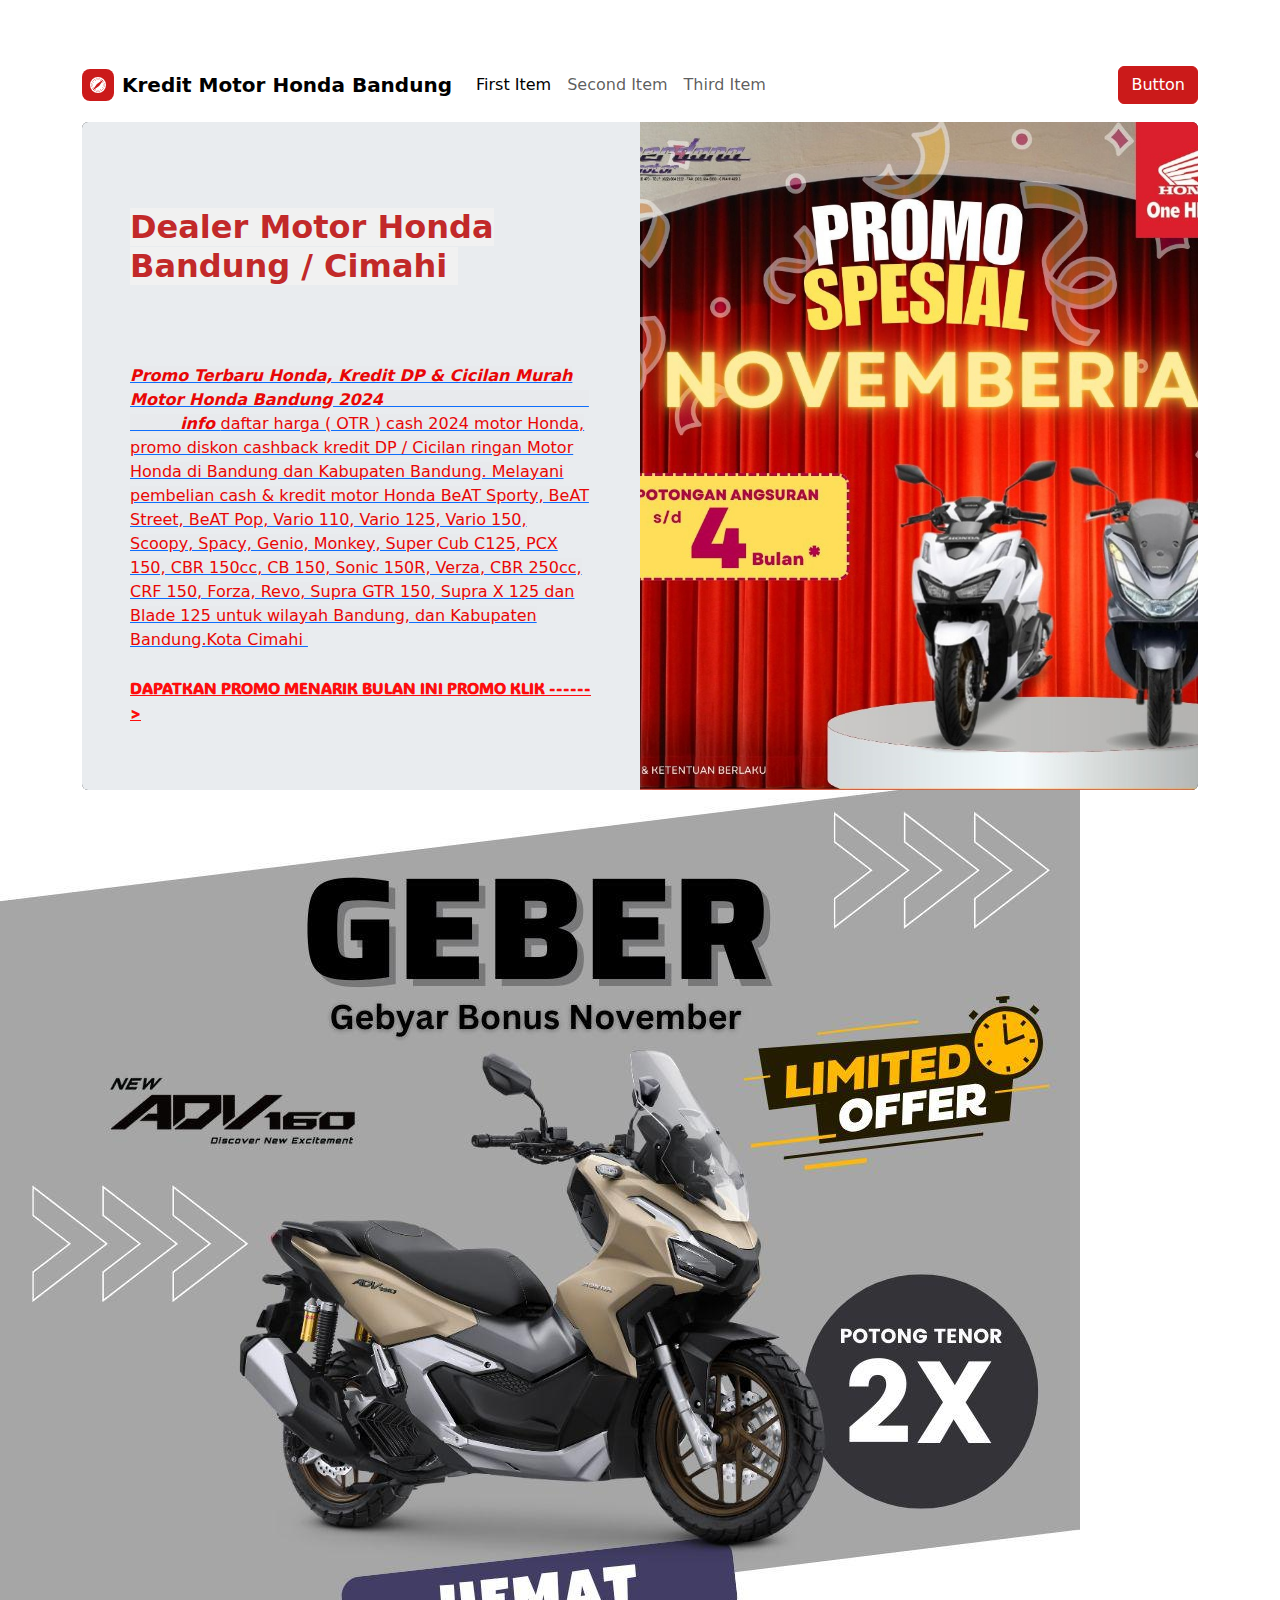
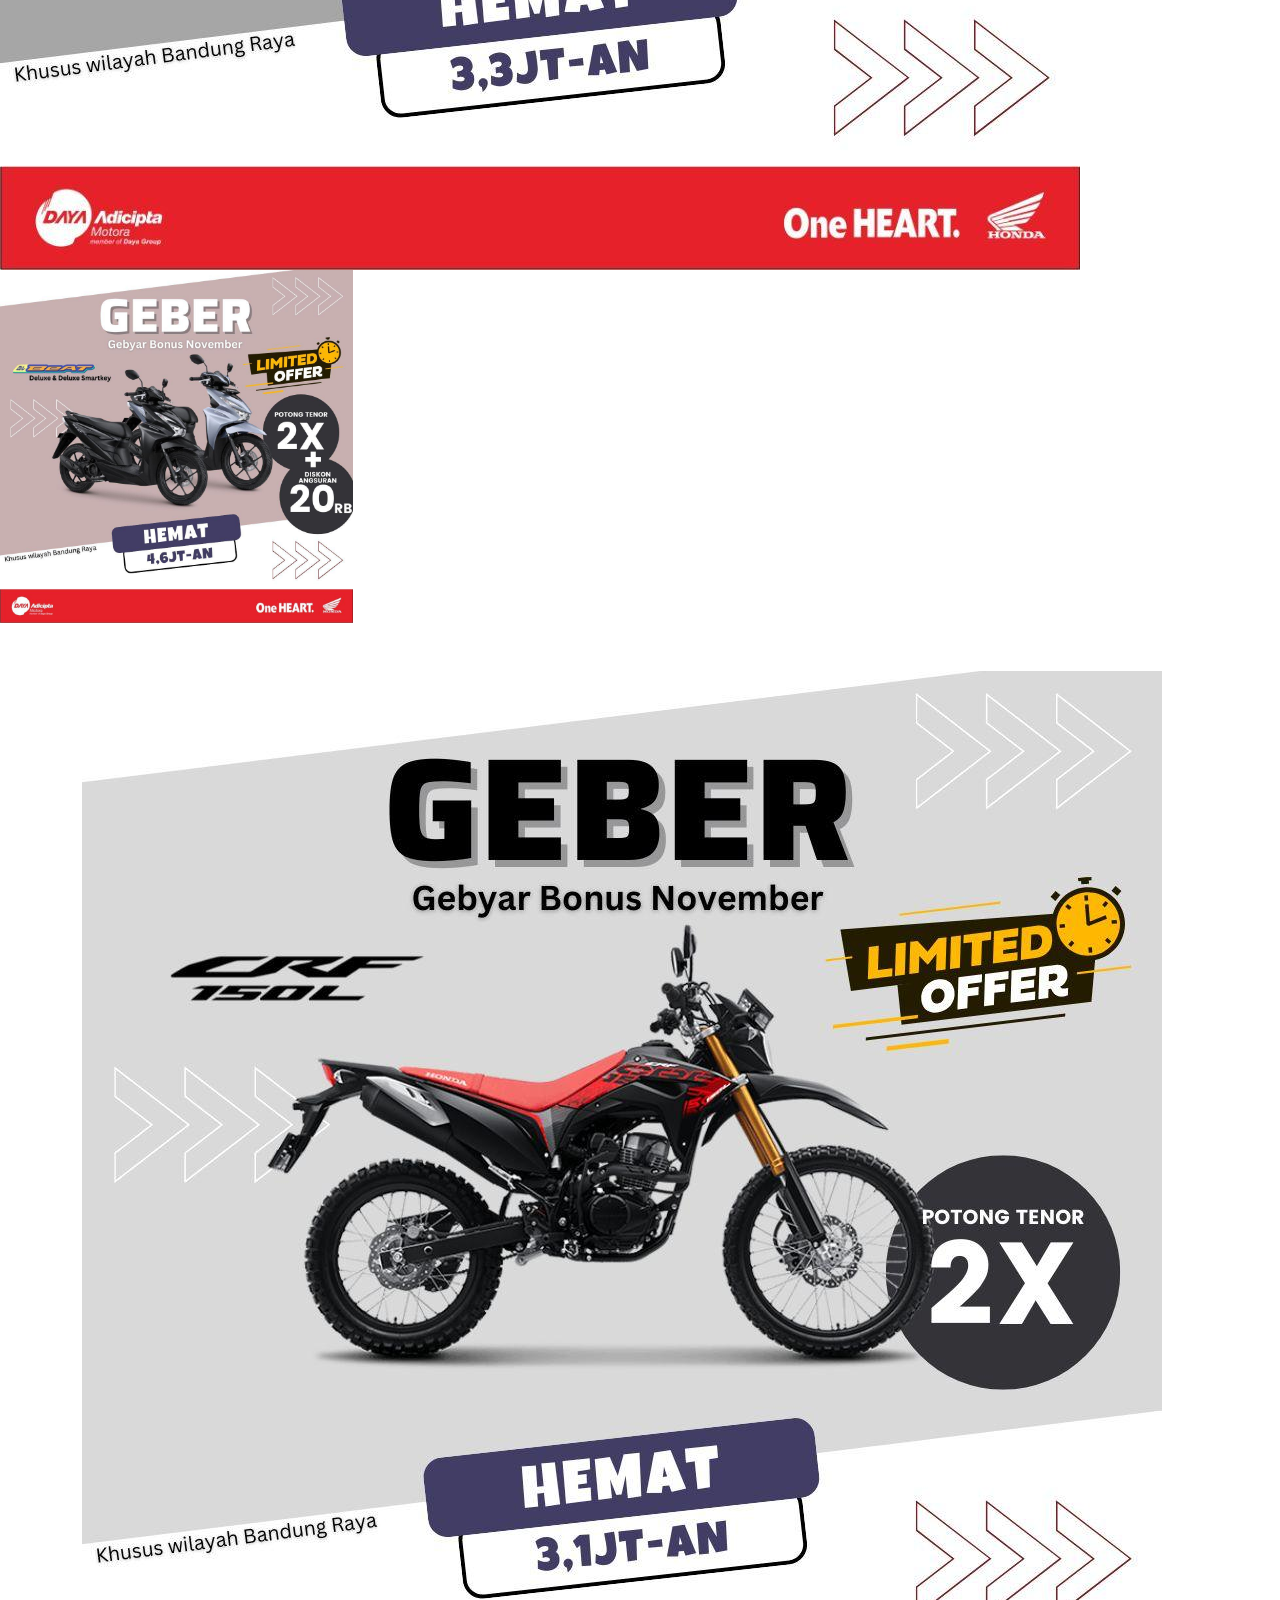
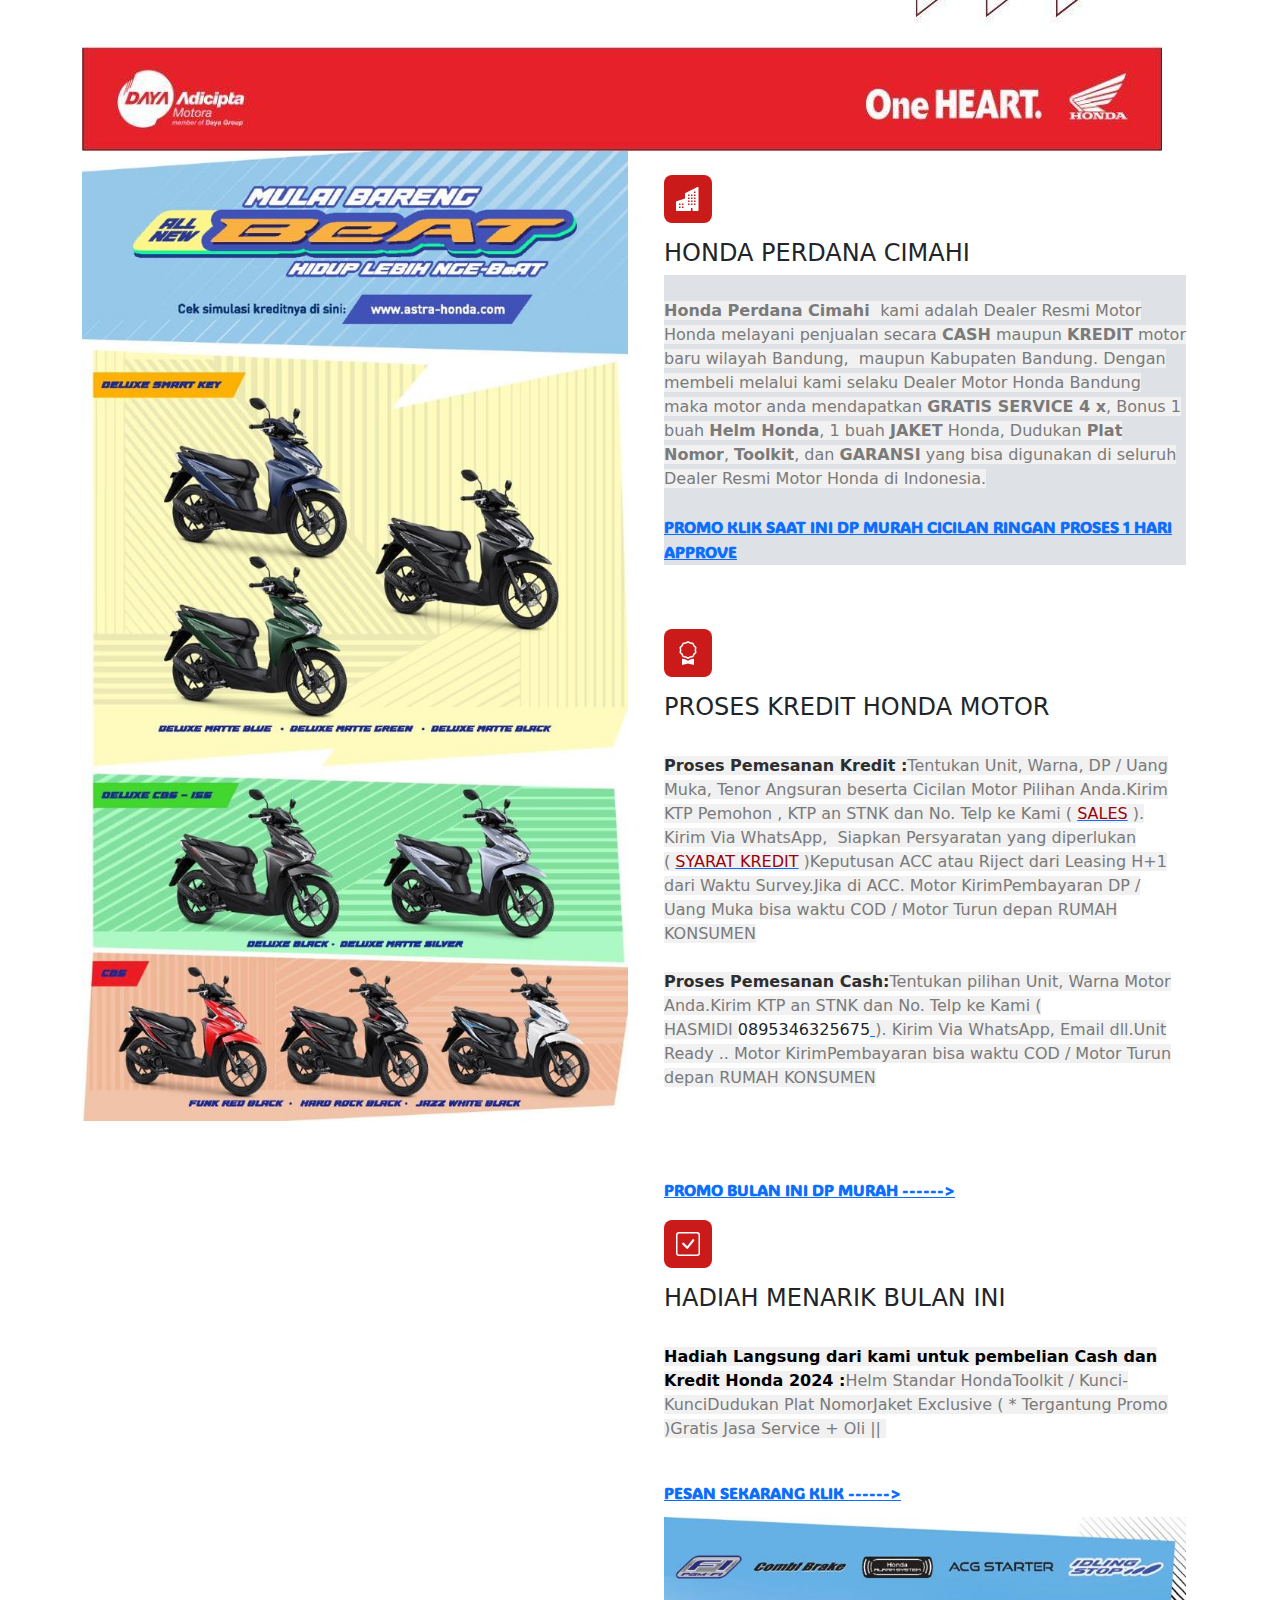
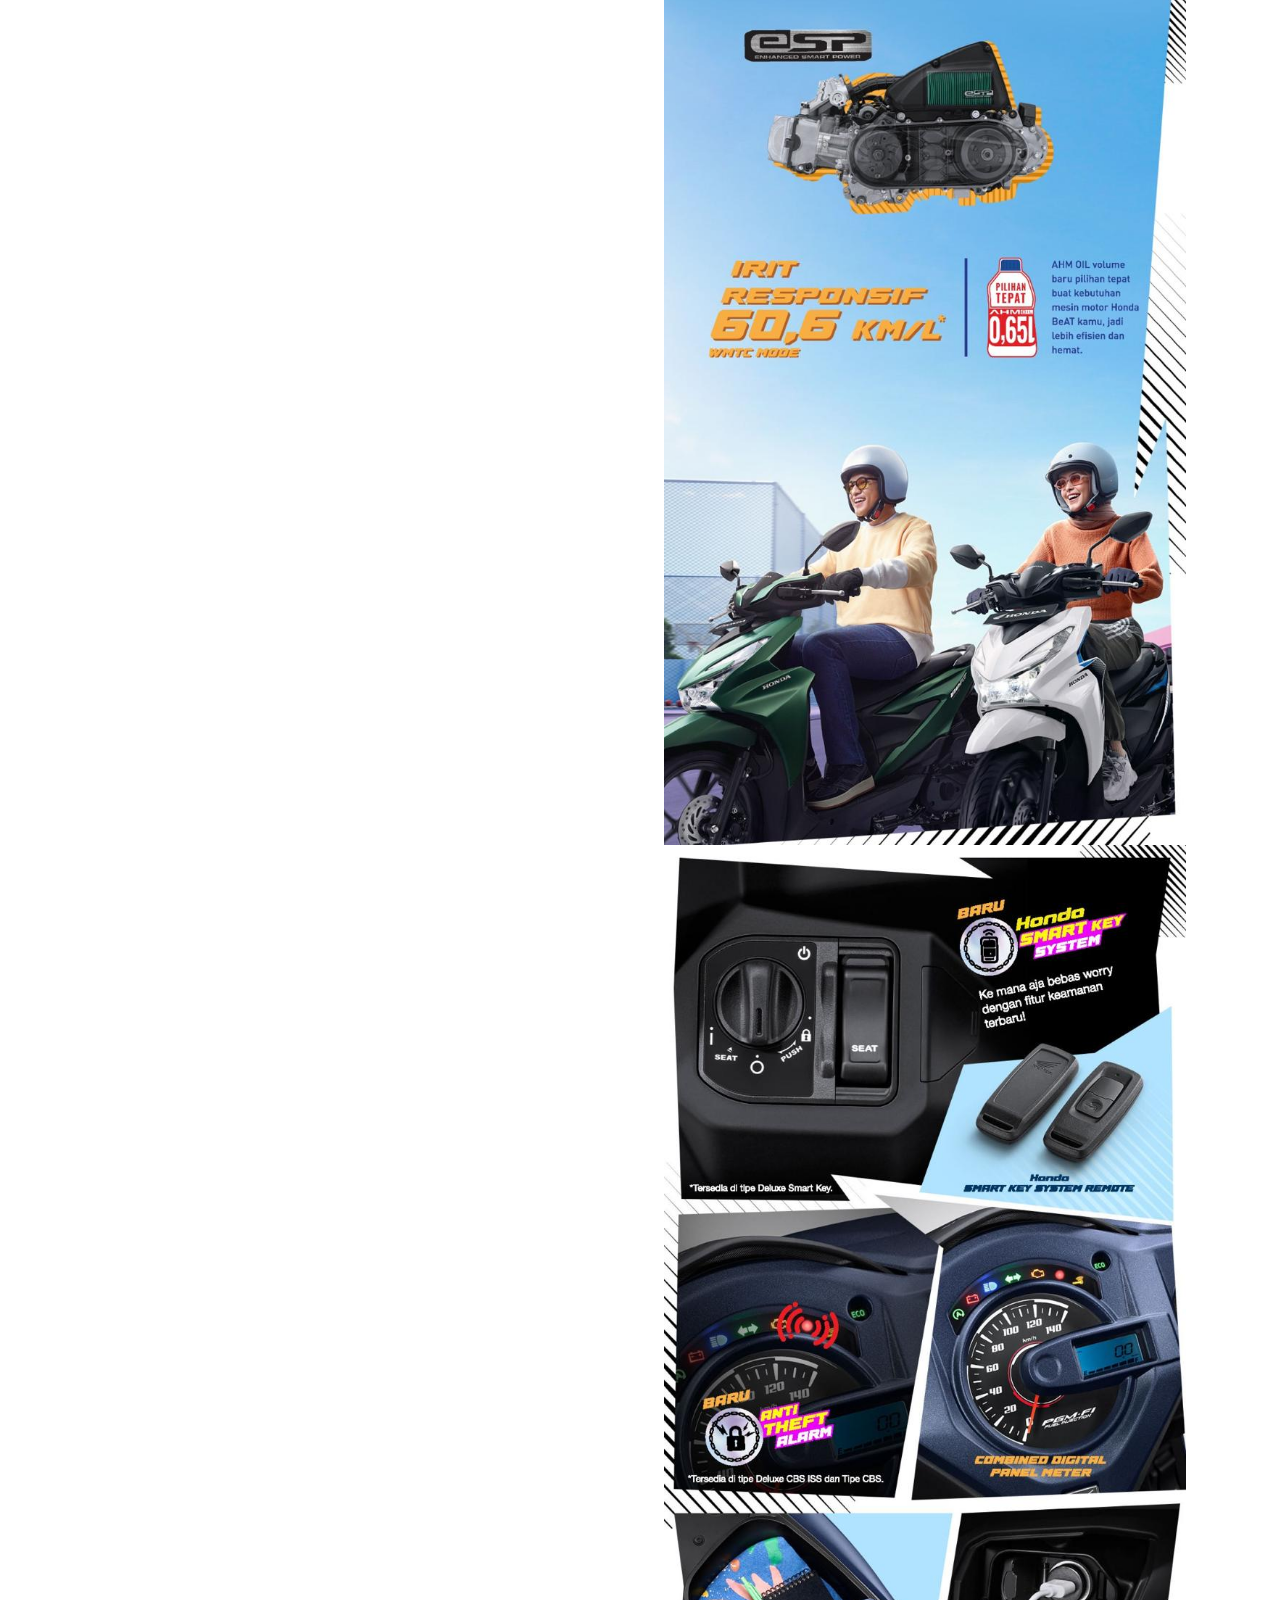
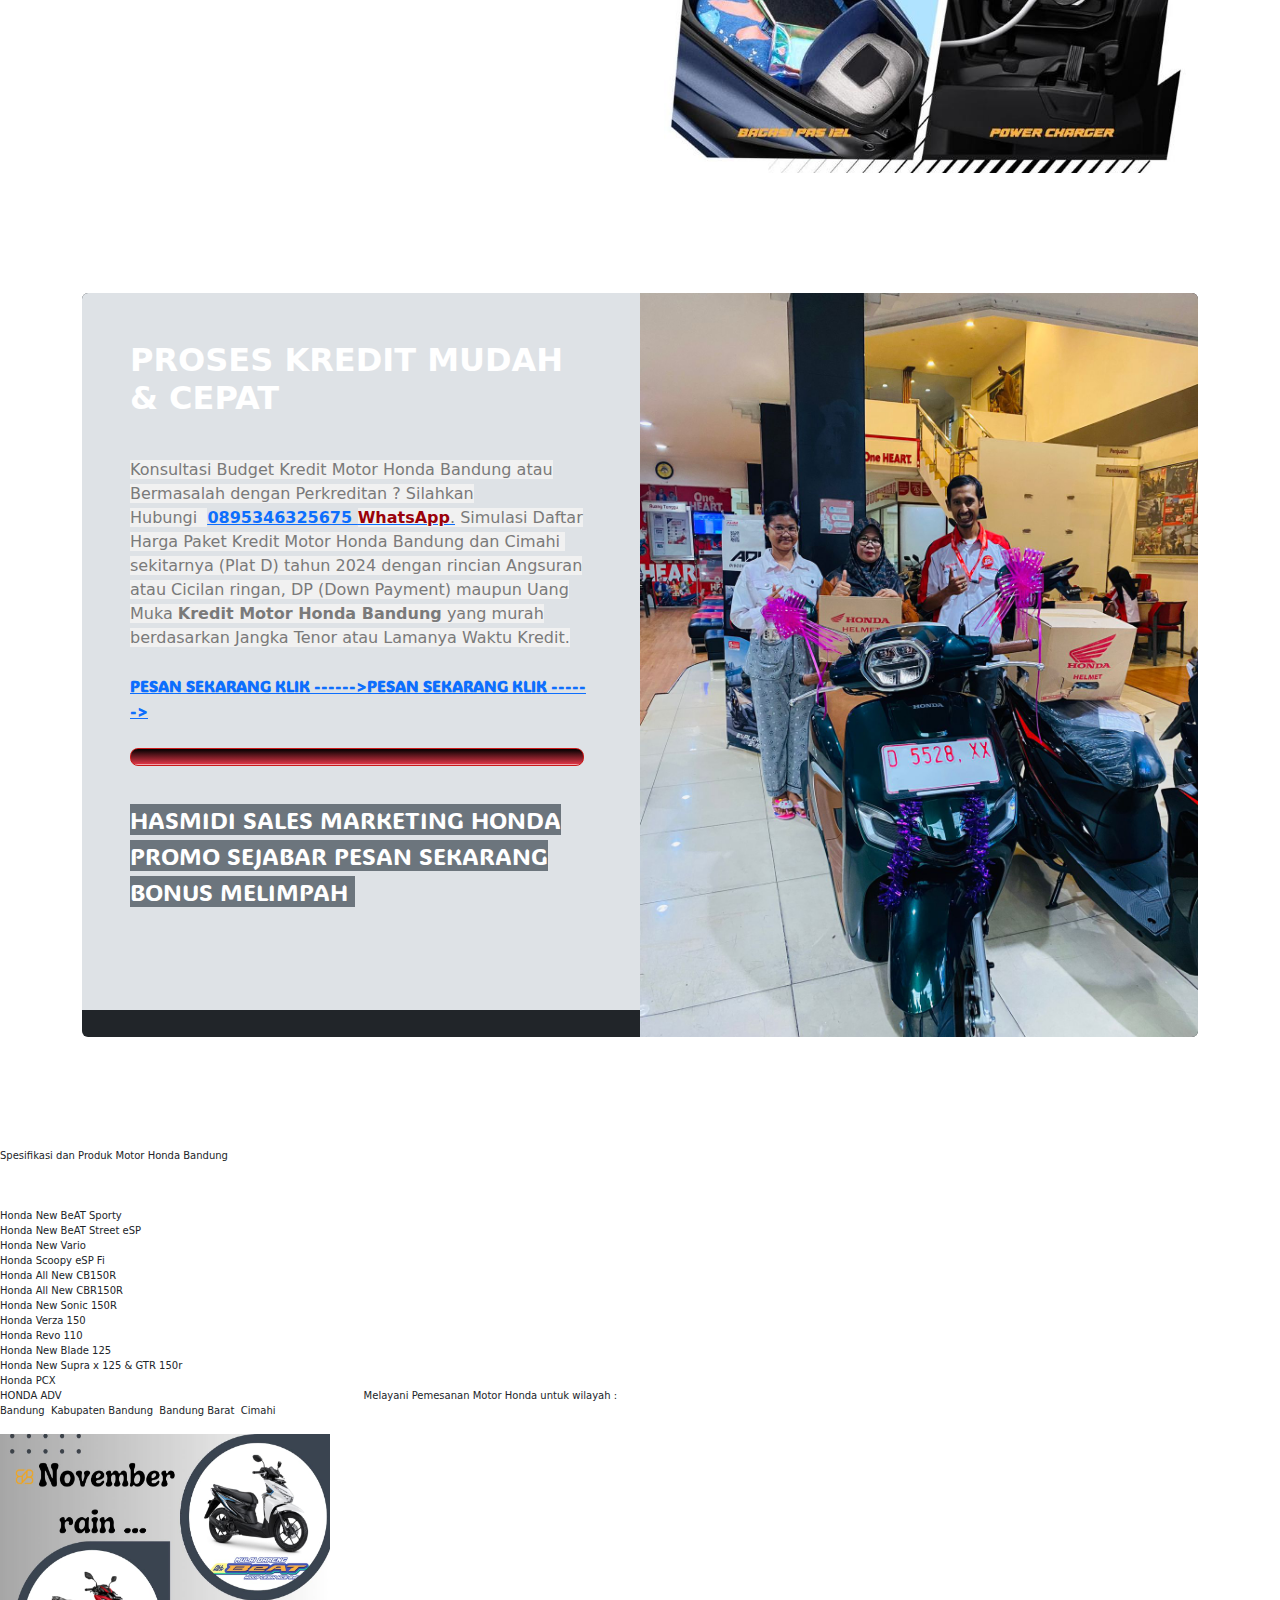
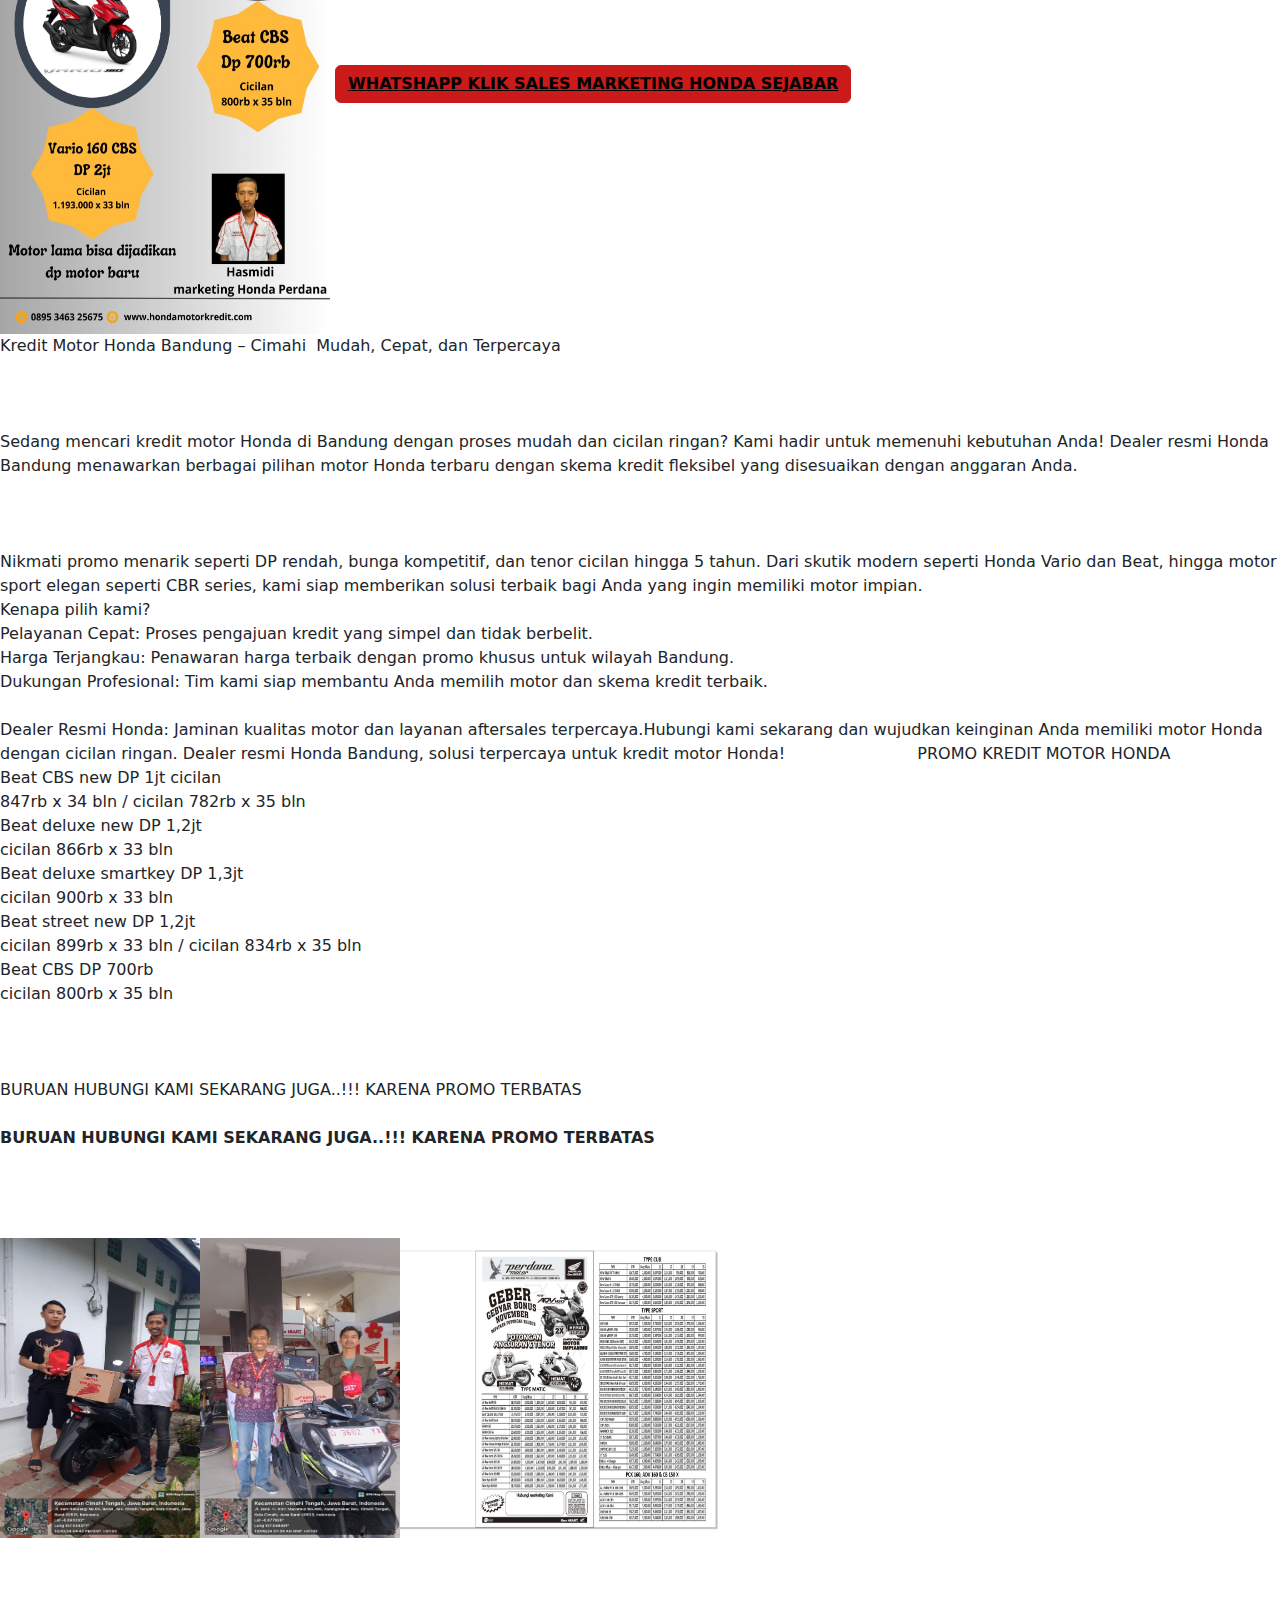
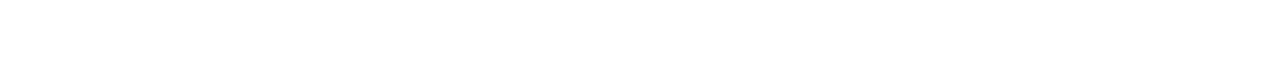
<file: MOTOR HONDAHASMIDIrev2/index.html>
<!DOCTYPE html>
<html data-bs-theme="light" lang="en">

<head>
    <meta charset="utf-8">
    <meta name="viewport" content="width=device-width, initial-scale=1.0, shrink-to-fit=no">
    <title>Kredit Motor Honda Bandung</title>
    <link rel="canonical" href="https://berisolusidigital.github.io/kreditmotorhondabandung/">
    <meta property="og:url" content="https://berisolusidigital.github.io/kreditmotorhondabandung/">
    <meta name="TYPE" content="Spesifikasi dan Produk Motor Honda Bandung  Honda New BeAT Sporty Honda New BeAT Street eSP Honda New Vario Honda Scoopy eSP Fi Honda All New CB150R Honda All New CBR150R Honda New Sonic 150R Honda Verza 150 Honda Revo 110 Honda New Blade 125 Honda New Supra x 125 &amp; GTR 150r Honda PCX HONDA ADV">
    <meta name="description" content="Kredit Motor Honda Bandung – Mudah, Cepat, dan Terpercaya

Sedang mencari kredit motor Honda di Bandung dengan proses mudah dan cicilan ringan? Kami hadir untuk memenuhi kebutuhan Anda! Dealer resmi Honda Bandung menawarkan berbagai pilihan motor Honda terbaru dengan skema kredit fleksibel yang disesuaikan dengan anggaran Anda.

Nikmati promo menarik seperti DP rendah, bunga kompetitif, dan tenor cicilan hingga 5 tahun. Dari skutik modern seperti Honda Vario dan Beat, hingga motor sport elegan seperti CBR series, kami siap memberikan solusi terbaik bagi Anda yang ingin memiliki motor impian.

Kenapa pilih kami?

Pelayanan Cepat: Proses pengajuan kredit yang simpel dan tidak berbelit.
Harga Terjangkau: Penawaran harga terbaik dengan promo khusus untuk wilayah Bandung.
Dukungan Profesional: Tim kami siap membantu Anda memilih motor dan skema kredit terbaik.
Dealer Resmi Honda: Jaminan kualitas motor dan layanan aftersales terpercaya.
Hubungi kami sekarang dan wujudkan keinginan Anda memiliki motor Honda dengan cicilan ringan. Dealer resmi Honda Bandung, solusi terpercaya untuk kredit motor Honda!

Promo Terbaru Honda, Kredit DP &amp; Cicilan Murah Motor Honda Bandung 2024                                               info daftar harga ( OTR ) cash 2024 motor Honda, promo diskon cashback kredit DP / Cicilan ringan Motor Honda di Bandung dan Kabupaten Bandung. Melayani pembelian cash &amp; kredit motor Honda BeAT Sporty, BeAT Street, BeAT Pop, Vario 110, Vario 125, Vario 150, Scoopy, Spacy, Genio, Monkey, Super Cub C125, PCX 150, CBR 150cc, CB 150, Sonic 150R, Verza, CBR 250cc, CRF 150, Forza, Revo, Supra GTR 150, Supra X 125 dan Blade 125 untuk wilayah Bandung, dan Kabupaten Bandung.Kota Cimahi 

DAPATKAN PROMO MENARIK BULAN INI






">
    <script type="application/ld+json">
        {
            "@context": "http://schema.org",
            "@type": "WebSite",
            "name": "web motor honda",
            "url": "https://berisolusidigital.github.io/kreditmotorhondabandung/"
        }
    </script>
    <link rel="stylesheet" href="assets/bootstrap/css/bootstrap.min.css">
    <link rel="stylesheet" href="https://fonts.googleapis.com/css?family=ADLaM+Display&amp;display=swap">
    <link rel="stylesheet" href="https://fonts.googleapis.com/css?family=Alatsi&amp;display=swap">
    <link rel="stylesheet" href="https://fonts.googleapis.com/css?family=Montserrat&amp;display=swap">
    <link rel="stylesheet" href="assets/fonts/fontawesome-all.min.css">
    <link rel="stylesheet" href="assets/css/bs-theme-overrides.css">
    <link rel="stylesheet" href="assets/css/aos.min.css">
    <link rel="stylesheet" href="assets/css/Banner-Heading-Image-images.css">
    <link rel="stylesheet" href="assets/css/Features-Image-icons.css">
</head>

<body>
    <section class="py-4 py-xl-5">
        <nav class="navbar navbar-expand-md bg-body py-3">
            <div class="container"><a class="navbar-brand d-flex align-items-center" href="#"><span class="bs-icon-sm bs-icon-rounded bs-icon-primary d-flex justify-content-center align-items-center me-2 bs-icon"><svg xmlns="http://www.w3.org/2000/svg" width="1em" height="1em" fill="currentColor" viewBox="0 0 16 16" class="bi bi-browser-safari">
                            <path d="M8 16A8 8 0 1 0 8 0a8 8 0 0 0 0 16m.25-14.75v1.5a.25.25 0 0 1-.5 0v-1.5a.25.25 0 0 1 .5 0m0 12v1.5a.25.25 0 1 1-.5 0v-1.5a.25.25 0 1 1 .5 0M4.5 1.938a.25.25 0 0 1 .342.091l.75 1.3a.25.25 0 0 1-.434.25l-.75-1.3a.25.25 0 0 1 .092-.341Zm6 10.392a.25.25 0 0 1 .341.092l.75 1.299a.25.25 0 1 1-.432.25l-.75-1.3a.25.25 0 0 1 .091-.34ZM2.28 4.408l1.298.75a.25.25 0 0 1-.25.434l-1.299-.75a.25.25 0 0 1 .25-.434Zm10.392 6 1.299.75a.25.25 0 1 1-.25.434l-1.3-.75a.25.25 0 0 1 .25-.434ZM1 8a.25.25 0 0 1 .25-.25h1.5a.25.25 0 0 1 0 .5h-1.5A.25.25 0 0 1 1 8m12 0a.25.25 0 0 1 .25-.25h1.5a.25.25 0 1 1 0 .5h-1.5A.25.25 0 0 1 13 8M2.03 11.159l1.298-.75a.25.25 0 0 1 .25.432l-1.299.75a.25.25 0 0 1-.25-.432Zm10.392-6 1.299-.75a.25.25 0 1 1 .25.433l-1.3.75a.25.25 0 0 1-.25-.434ZM4.5 14.061a.25.25 0 0 1-.092-.341l.75-1.3a.25.25 0 0 1 .434.25l-.75 1.3a.25.25 0 0 1-.342.091Zm6-10.392a.25.25 0 0 1-.091-.342l.75-1.299a.25.25 0 1 1 .432.25l-.75 1.3a.25.25 0 0 1-.341.09ZM6.494 1.415l.13.483a.25.25 0 1 1-.483.13l-.13-.483a.25.25 0 0 1 .483-.13M9.86 13.972l.13.483a.25.25 0 1 1-.483.13l-.13-.483a.25.25 0 0 1 .483-.13M3.05 3.05a.25.25 0 0 1 .354 0l.353.354a.25.25 0 0 1-.353.353l-.354-.353a.25.25 0 0 1 0-.354m9.193 9.193a.25.25 0 0 1 .353 0l.354.353a.25.25 0 1 1-.354.354l-.353-.354a.25.25 0 0 1 0-.353M1.545 6.01l.483.13a.25.25 0 1 1-.13.483l-.483-.13a.25.25 0 1 1 .13-.482Zm12.557 3.365.483.13a.25.25 0 1 1-.13.483l-.483-.13a.25.25 0 1 1 .13-.483m-12.863.436a.25.25 0 0 1 .176-.306l.483-.13a.25.25 0 1 1 .13.483l-.483.13a.25.25 0 0 1-.306-.177Zm12.557-3.365a.25.25 0 0 1 .176-.306l.483-.13a.25.25 0 1 1 .13.483l-.483.13a.25.25 0 0 1-.306-.177ZM3.045 12.944a.299.299 0 0 1-.029-.376l3.898-5.592a.25.25 0 0 1 .062-.062l5.602-3.884a.278.278 0 0 1 .392.392L9.086 9.024a.25.25 0 0 1-.062.062l-5.592 3.898a.299.299 0 0 1-.382-.034l-.005-.006Zm3.143 1.817a.25.25 0 0 1-.176-.306l.129-.483a.25.25 0 0 1 .483.13l-.13.483a.25.25 0 0 1-.306.176ZM9.553 2.204a.25.25 0 0 1-.177-.306l.13-.483a.25.25 0 1 1 .483.13l-.13.483a.25.25 0 0 1-.306.176Z"></path>
                        </svg></span><span><strong>Kredit Motor Honda Bandung</strong></span></a>
                <div class="collapse navbar-collapse" id="navcol-1">
                    <ul class="navbar-nav me-auto">
                        <li class="nav-item"><a class="nav-link active" href="#">First Item</a></li>
                        <li class="nav-item"><a class="nav-link" href="#">Second Item</a></li>
                        <li class="nav-item"><a class="nav-link" href="#">Third Item</a></li>
                    </ul><button class="btn btn-primary" type="button">Button</button>
                </div>
            </div>
        </nav>
        <div class="container">
            <div class="bg-dark border rounded border-0 border-dark overflow-hidden">
                <div class="row g-0">
                    <div class="col-md-6">
                        <div class="text-white p-4 p-md-5" data-aos="fade-down-left" style="color: var(--bs-primary-text-emphasis);background: var(--bs-secondary-bg);">
                            <h2 class="fw-bold text-white mb-3"><br><strong><span style="color: rgb(194, 41, 41); background-color: rgb(241, 241, 241);">Dealer Motor Honda Bandung / Cimahi&nbsp;</span></strong><br><br></h2>
                            <p class="text-secondary mb-4"><br><a href="https://wa.me/62895346325675?text=Halo,%20saya%20ingin%20menanyakan%20promohondamotor?"><strong><em><span style="color: rgb(232, 6, 6); background-color: rgb(232, 234, 237);">Promo Terbaru Honda, Kredit DP &amp; Cicilan Murah Motor Honda Bandung 2024&nbsp; &nbsp; &nbsp; &nbsp; &nbsp; &nbsp; &nbsp; &nbsp; &nbsp; &nbsp; &nbsp; &nbsp; &nbsp; &nbsp; &nbsp; &nbsp; &nbsp; &nbsp; &nbsp; &nbsp; &nbsp; &nbsp; &nbsp; &nbsp;info&nbsp;</span></em></strong><span style="color: rgb(232, 6, 6); background-color: rgb(232, 234, 237);">daftar harga ( OTR ) cash 2024 motor Honda, promo diskon cashback kredit DP / Cicilan ringan Motor Honda di Bandung dan Kabupaten Bandung. Melayani pembelian cash &amp; kredit motor Honda BeAT Sporty, BeAT Street, BeAT Pop, Vario 110, Vario 125, Vario 150, Scoopy, Spacy, Genio, Monkey, Super Cub C125, PCX 150, CBR 150cc, CB 150, Sonic 150R, Verza, CBR 250cc, CRF 150, Forza, Revo, Supra GTR 150, Supra X 125 dan Blade 125 untuk wilayah Bandung, dan Kabupaten Bandung.Kota Cimahi&nbsp;</span></a></p>
                            <div class="my-2"><a href=" https://wa.me/62895346325675?text=Halo,%20saya%20ingin%20menanyakan%20promohondamotor?" style="margin-bottom: 12px;padding-bottom: 0px;font-family: 'ADLaM Display', serif;color: rgb(253,13,13);"><strong>DAPATKAN PROMO MENARIK BULAN INI PROMO KLIK ------&gt;</strong></a></div>
                            <div class="my-3"></div>
                        </div>
                    </div>
                    <div class="col-md-6 order-first order-md-last" style="min-height: 250px;"><img class="w-100 h-100 fit-cover" src="assets/img/21402512-3e13-4989-8741-e76c7f8f3cb0.jpg"></div>
                </div>
            </div>
        </div><img class="img-fluid" src="assets/img/c7d8d88f-be7c-4852-85eb-cd5f2ebda49a.jpg"><img data-aos="fade-up" data-aos-duration="50" class="img-fluid"><img class="img-fluid" src="assets/img/79cdb4ec-2091-4a31-9c55-6f0292ea573b.jpg" width="353" height="353">
        <div class="container py-4 py-xl-5"><img class="img-fluid" src="assets/img/0dfdc73e-7e6e-41c6-b711-8dc51727e943.jpg">
            <div class="row row-cols-1 row-cols-md-2">
                <div class="col"><img class="img-fluid" src="assets/img/3157eed9-99b9-47f6-a36a-c7bd32d17aef.jpg"></div>
                <div class="col d-flex flex-column justify-content-center p-4">
                    <div class="text-center text-md-start d-flex flex-column align-items-center align-items-md-start mb-5">
                        <div class="bs-icon-md bs-icon-rounded bs-icon-primary d-flex flex-shrink-0 justify-content-center align-items-center d-inline-block mb-3 bs-icon md"><svg xmlns="http://www.w3.org/2000/svg" width="1em" height="1em" fill="currentColor" viewBox="0 0 16 16" class="bi bi-buildings-fill">
                                <path d="M15 .5a.5.5 0 0 0-.724-.447l-8 4A.5.5 0 0 0 6 4.5v3.14L.342 9.526A.5.5 0 0 0 0 10v5.5a.5.5 0 0 0 .5.5h9a.5.5 0 0 0 .5-.5V14h1v1.5a.5.5 0 0 0 .5.5h3a.5.5 0 0 0 .5-.5zM2 11h1v1H2zm2 0h1v1H4zm-1 2v1H2v-1zm1 0h1v1H4zm9-10v1h-1V3zM8 5h1v1H8zm1 2v1H8V7zM8 9h1v1H8zm2 0h1v1h-1zm-1 2v1H8v-1zm1 0h1v1h-1zm3-2v1h-1V9zm-1 2h1v1h-1zm-2-4h1v1h-1zm3 0v1h-1V7zm-2-2v1h-1V5zm1 0h1v1h-1z"></path>
                            </svg></div>
                        <div>
                            <h4>HONDA PERDANA CIMAHI</h4>
                            <p style="color: var(--bs-dark-border-subtle);background: var(--bs-border-color);transform: perspective(1210px);"><br><strong><span style="color: rgb(122, 122, 122); background-color: rgb(241, 241, 241);">Honda Perdana Cimahi&nbsp;</span></strong><span style="color: rgb(122, 122, 122); background-color: rgb(241, 241, 241);">&nbsp;kami adalah Dealer Resmi Motor Honda melayani penjualan secara&nbsp;</span><strong><span style="color: rgb(122, 122, 122); background-color: rgb(241, 241, 241);">CASH</span></strong><span style="color: rgb(122, 122, 122); background-color: rgb(241, 241, 241);">&nbsp;maupun&nbsp;</span><strong><span style="color: rgb(122, 122, 122); background-color: rgb(241, 241, 241);">KREDIT</span></strong><span style="color: rgb(122, 122, 122); background-color: rgb(241, 241, 241);">&nbsp;motor baru wilayah Bandung,&nbsp; maupun Kabupaten Bandung. Dengan membeli melalui kami selaku Dealer Motor Honda Bandung maka motor anda mendapatkan&nbsp;</span><strong><span style="color: rgb(122, 122, 122); background-color: rgb(241, 241, 241);">GRATIS SERVICE 4 x</span></strong><span style="color: rgb(122, 122, 122); background-color: rgb(241, 241, 241);">, Bonus 1 buah&nbsp;</span><strong><span style="color: rgb(122, 122, 122); background-color: rgb(241, 241, 241);">Helm Honda</span></strong><span style="color: rgb(122, 122, 122); background-color: rgb(241, 241, 241);">, 1 buah&nbsp;</span><strong><span style="color: rgb(122, 122, 122); background-color: rgb(241, 241, 241);">JAKET</span></strong><span style="color: rgb(122, 122, 122); background-color: rgb(241, 241, 241);">&nbsp;Honda, Dudukan&nbsp;</span><strong><span style="color: rgb(122, 122, 122); background-color: rgb(241, 241, 241);">Plat Nomor</span></strong><span style="color: rgb(122, 122, 122); background-color: rgb(241, 241, 241);">,&nbsp;</span><strong><span style="color: rgb(122, 122, 122); background-color: rgb(241, 241, 241);">Toolkit</span></strong><span style="color: rgb(122, 122, 122); background-color: rgb(241, 241, 241);">, dan&nbsp;</span><strong><span style="color: rgb(122, 122, 122); background-color: rgb(241, 241, 241);">GARANSI</span></strong><span style="color: rgb(122, 122, 122); background-color: rgb(241, 241, 241);">&nbsp;yang bisa digunakan di seluruh Dealer Resmi Motor Honda di Indonesia.</span><br><br><a href=" https://wa.me/62895346325675?text=Halo,%20saya%20ingin%20menanyakan%20promohondamotor?" style="margin-bottom: 12px;padding-bottom: 0px;font-family: 'ADLaM Display', serif;"><strong>PROMO KLIK SAAT INI DP MURAH CICILAN RINGAN PROSES 1 HARI APPROVE</strong></a></p>
                        </div>
                    </div>
                    <div class="text-center text-md-start d-flex flex-column align-items-center align-items-md-start mb-5">
                        <div class="bs-icon-md bs-icon-rounded bs-icon-primary d-flex flex-shrink-0 justify-content-center align-items-center d-inline-block mb-3 bs-icon md"><svg xmlns="http://www.w3.org/2000/svg" width="1em" height="1em" fill="currentColor" viewBox="0 0 16 16" class="bi bi-award">
                                <path d="M9.669.864 8 0 6.331.864l-1.858.282-.842 1.68-1.337 1.32L2.6 6l-.306 1.854 1.337 1.32.842 1.68 1.858.282L8 12l1.669-.864 1.858-.282.842-1.68 1.337-1.32L13.4 6l.306-1.854-1.337-1.32-.842-1.68zm1.196 1.193.684 1.365 1.086 1.072L12.387 6l.248 1.506-1.086 1.072-.684 1.365-1.51.229L8 10.874l-1.355-.702-1.51-.229-.684-1.365-1.086-1.072L3.614 6l-.25-1.506 1.087-1.072.684-1.365 1.51-.229L8 1.126l1.356.702z"></path>
                                <path d="M4 11.794V16l4-1 4 1v-4.206l-2.018.306L8 13.126 6.018 12.1z"></path>
                            </svg></div>
                        <div>
                            <h4>PROSES KREDIT HONDA MOTOR</h4>
                            <p><br><strong><span style="color: rgb(46, 46, 46); background-color: rgb(241, 241, 241);">Proses Pemesanan Kredit :</span></strong><span style="color: rgb(122, 122, 122); background-color: rgb(241, 241, 241);">Tentukan Unit, Warna, DP / Uang Muka, Tenor Angsuran beserta Cicilan Motor Pilihan Anda.Kirim KTP Pemohon , KTP an STNK dan No. Telp ke Kami (&nbsp;</span><a href="http://motorhondabdg.com/contact/" target="_blank"><span style="color: rgb(154, 1, 11); background-color: rgb(241, 241, 241);">SALES</span></a><span style="color: rgb(122, 122, 122); background-color: rgb(241, 241, 241);">&nbsp;). Kirim Via WhatsApp,&nbsp; Siapkan Persyaratan yang diperlukan (&nbsp;</span><a href="http://motorhondabdg.com/persyaratan-kredit/" target="_blank"><span style="color: rgb(154, 1, 11); background-color: rgb(241, 241, 241);">SYARAT KREDIT</span></a><span style="color: rgb(122, 122, 122); background-color: rgb(241, 241, 241);">&nbsp;)Keputusan ACC atau Riject dari Leasing H+1 dari Waktu Survey.Jika di ACC. Motor KirimPembayaran DP / Uang Muka bisa waktu COD / Motor Turun depan RUMAH KONSUMEN</span><br><br><strong><span style="color: rgb(46, 46, 46); background-color: rgb(241, 241, 241);">Proses Pemesanan Cash:</span></strong><span style="color: rgb(122, 122, 122); background-color: rgb(241, 241, 241);">Tentukan pilihan Unit, Warna Motor Anda.Kirim KTP an STNK dan No. Telp ke Kami ( HASMIDI&nbsp;</span>0895346325675<a href="http://motorhondabdg.com/contact/" target="_blank"><span style="color: rgb(154, 1, 11); background-color: rgb(241, 241, 241);">&nbsp;</span></a><span style="color: rgb(122, 122, 122); background-color: rgb(241, 241, 241);">). Kirim Via WhatsApp, Email dll.Unit Ready .. Motor KirimPembayaran bisa waktu COD / Motor Turun depan RUMAH KONSUMEN</span><br><br></p>
                        </div>
                    </div><a href=" https://wa.me/62895346325675?text=Halo,%20saya%20ingin%20menanyakan%20promohondamotor?" style="margin-bottom: 12px;padding-bottom: 0px;font-family: 'ADLaM Display', serif;height: 30px;"><strong>PROMO BULAN INI DP MURAH ------&gt;</strong></a>
                    <div class="text-center text-md-start d-flex flex-column align-items-center align-items-md-start">
                        <div class="bs-icon-md bs-icon-rounded bs-icon-primary d-flex flex-shrink-0 justify-content-center align-items-center d-inline-block mb-3 bs-icon md"><svg xmlns="http://www.w3.org/2000/svg" width="1em" height="1em" fill="currentColor" viewBox="0 0 16 16" class="bi bi-check-square">
                                <path d="M14 1a1 1 0 0 1 1 1v12a1 1 0 0 1-1 1H2a1 1 0 0 1-1-1V2a1 1 0 0 1 1-1zM2 0a2 2 0 0 0-2 2v12a2 2 0 0 0 2 2h12a2 2 0 0 0 2-2V2a2 2 0 0 0-2-2z"></path>
                                <path d="M10.97 4.97a.75.75 0 0 1 1.071 1.05l-3.992 4.99a.75.75 0 0 1-1.08.02L4.324 8.384a.75.75 0 1 1 1.06-1.06l2.094 2.093 3.473-4.425a.235.235 0 0 1 .02-.022z"></path>
                            </svg></div>
                        <div>
                            <h4>HADIAH MENARIK BULAN INI&nbsp;</h4>
                            <p><br><strong><span style="color: rgb(0, 0, 0); background-color: rgb(241, 241, 241);">Hadiah Langsung dari kami untuk pembelian Cash dan Kredit Honda 2024 :</span></strong><span style="color: rgb(122, 122, 122); background-color: rgb(241, 241, 241);">Helm Standar HondaToolkit / Kunci-KunciDudukan Plat NomorJaket Exclusive ( * Tergantung Promo )Gratis Jasa Service + Oli ||&nbsp;</span><br><br></p>
                        </div>
                    </div><a href=" https://wa.me/62895346325675?text=Halo,%20saya%20ingin%20menanyakan%20promohondamotor?" style="margin-bottom: 12px;padding-bottom: 0px;font-family: 'ADLaM Display', serif;"><strong>PESAN SEKARANG KLIK ------&gt;</strong></a><img class="img-fluid" src="assets/img/4b9db041-8bd3-450d-a009-7e0f4c79eb72.jpg"><img class="img-fluid" src="assets/img/a5eddf29-4969-442f-92c1-2332eab0cfbb.jpg">
                </div>
            </div>
        </div>
        <section class="py-4 py-xl-5">
            <div class="container">
                <div class="bg-dark border rounded border-0 border-dark overflow-hidden">
                    <div class="row g-0">
                        <div class="col-md-6">
                            <div class="text-white p-4 p-md-5" style="background: var(--bs-border-color);">
                                <h2 class="fw-bold text-white mb-3" style="color: var(--bs-body-color);font-weight: bold;">PROSES KREDIT MUDAH &amp; CEPAT</h2>
                                <p class="text-start text-primary text-opacity-50 mb-4" style="color: var(--bs-indigo);"><br><span style="color: rgb(122, 122, 122); background-color: rgb(241, 241, 241);">Konsultasi Budget Kredit Motor Honda Bandung atau Bermasalah dengan Perkreditan ? Silahkan Hubungi&nbsp;&nbsp;</span><a href="https://wa.me/62895346325675?text=Halo,%20saya%20ingin%20menanyakan%20promohondamotor?"><strong><span style="text-decoration: underline;">0895346325675&nbsp;</span><span style="color: rgb(154, 1, 11); background-color: rgb(241, 241, 241);">WhatsApp</span></strong><span style="color: rgb(122, 122, 122); background-color: rgb(241, 241, 241);">.</span></a><span style="color: rgb(122, 122, 122); background-color: rgb(241, 241, 241);"> Simulasi Daftar Harga Paket Kredit Motor Honda Bandung dan Cimahi&nbsp; sekitarnya (Plat D) tahun 2024 dengan rincian Angsuran atau Cicilan ringan, DP (Down Payment) maupun Uang Muka&nbsp;</span><strong><span style="color: rgb(122, 122, 122); background-color: rgb(241, 241, 241);">Kredit Motor Honda Bandung</span></strong><span style="color: rgb(122, 122, 122); background-color: rgb(241, 241, 241);">&nbsp;yang murah berdasarkan Jangka Tenor atau Lamanya Waktu Kredit.</span><br><br><a href=" https://wa.me/62895346325675?text=Halo,%20saya%20ingin%20menanyakan%20promohondamotor?" style="margin-bottom: 12px;padding-bottom: 0px;font-family: 'ADLaM Display', serif;"><strong>PESAN SEKARANG KLIK ------&gt;</strong></a><a href=" https://wa.me/62895346325675?text=Halo,%20saya%20ingin%20menanyakan%20promohondamotor?" style="margin-bottom: 12px;padding-bottom: 0px;font-family: 'ADLaM Display', serif;"><strong>PESAN SEKARANG KLIK ------&gt;</strong></a></p>
                                <div class="my-3"><a class="btn btn-primary btn-lg me-2" role="button" action="https://wa.me/62895346325675?text=Halo,%20saya%20ingin%20menanyakan%20promohondamotor?" style="background: linear-gradient(black, var(--bs-form-invalid-color) 93%, white), linear-gradient(black, white), url(&quot;https://cdn.bootstrapstudio.io/placeholders/1400x800.png&quot;), url(&quot;https://cdn.bootstrapstudio.io/placeholders/1400x800.png&quot;);font-size: 18px;overflow: auto;display: flex;position: relative;text-shadow: 0px 0px;"><a class="fs-4 fw-light link-secondary text-bg-secondary" href=" https://wa.me/62895346325675?text=Halo,%20saya%20ingin%20menanyakan%20promohondamotor?" style="margin-bottom: 12px;padding-bottom: 0px;font-family: 'ADLaM Display', serif;"><br><strong><span style="color: rgb(255, 255, 255);">HASMIDI SALES MARKETING HONDA PROMO SEJABAR PESAN SEKARANG BONUS MELIMPAH&nbsp;</span></strong><br><br></a></a></div>
                            </div>
                        </div>
                        <div class="col-md-6 order-first order-md-last" style="min-height: 250px;"><img class="w-100 h-100 fit-cover" src="assets/img/f2593df2-3a6a-4c5f-80e5-63a792c2ca9b.jpg"></div>
                    </div>
                </div>
            </div>
        </section>
        <section class="py-4 py-xl-5">
            <p style="font-size: 10px;"><br>Spesifikasi dan Produk Motor Honda Bandung<br><br><br><br>Honda New BeAT Sporty<br>Honda New BeAT Street eSP<br>Honda New Vario<br>Honda Scoopy eSP Fi<br>Honda All New CB150R<br>Honda All New CBR150R<br>Honda New Sonic 150R<br>Honda Verza 150<br>Honda Revo 110<br>Honda New Blade 125<br>Honda New Supra x 125 &amp; GTR 150r<br>Honda PCX<br>HONDA ADV&nbsp; &nbsp; &nbsp; &nbsp; &nbsp; &nbsp; &nbsp; &nbsp; &nbsp; &nbsp; &nbsp; &nbsp; &nbsp; &nbsp; &nbsp; &nbsp; &nbsp; &nbsp; &nbsp; &nbsp; &nbsp; &nbsp; &nbsp; &nbsp; &nbsp; &nbsp; &nbsp; &nbsp; &nbsp; &nbsp; &nbsp; &nbsp; &nbsp; &nbsp; &nbsp; &nbsp; &nbsp; &nbsp; &nbsp; &nbsp; &nbsp; &nbsp; &nbsp; &nbsp; &nbsp; &nbsp; &nbsp; &nbsp;Melayani Pemesanan Motor Honda untuk wilayah :<br>Bandung&nbsp; Kabupaten Bandung&nbsp; Bandung Barat&nbsp; Cimahi</p>
            <picture><img src="assets/img/dca91091-0740-4ef5-8c43-30149c107ff7.jpg" style="width: 330Px;height: 500px;"></picture>
            <ul class="nav nav-fill fixed-bottom d-lg-none pt-2" id="mobile-bottom-navbar" style="border-top: 1px solid rgb(206,212,218);background: #e70d0d;">
                <li class="nav-item"><a class="nav-link active text-capitalize d-flex flex-column justify-content-center align-items-center" href="<a href=&quot;tel:+62895346325675&quot;>Hubungi Kami</a>"></a></li>
                <li class="nav-item"><a class="nav-link text-capitalize d-flex flex-column justify-content-center align-items-center" href="#"><i class="fas fa-handshake fs-4 fa-fw fa-lg" style="background: var(--bs-primary-border-subtle);"></i></a><a class="nav-link text-capitalize d-flex flex-column justify-content-center align-items-center" href="https://wa.me/62895346325675?text=Halo,%20saya%20ingin%20menanyakan%20promohondamotor?"><span class="small" style="background: var(--bs-primary-bg-subtle);">PROMO HARI INI CHAT MARKETING&nbsp; VIA WHATSHAPP HARGA MENARIK DP MURAH APPROVE MUDAH&nbsp;</span></a></li>
                <li class="nav-item"></li>
            </ul>
            <div class="btn-group" role="group"><button class="btn btn-primary" type="button"><a class="link-body-emphasis" href="#" data-bs-target="https://wa.me/62895346325675?text=Halo,%20saya%20ingin%20menanyakan%20promohondamotor?"><strong>WHATSHAPP KLIK SALES MARKETING HONDA SEJABAR</strong></a></button></div>
            <p class="text-start">Kredit Motor Honda Bandung – Cimahi&nbsp; Mudah, Cepat, dan Terpercaya<br><br><br><br>Sedang mencari kredit motor Honda di Bandung dengan proses mudah dan cicilan ringan? Kami hadir untuk memenuhi kebutuhan Anda! Dealer resmi Honda Bandung menawarkan berbagai pilihan motor Honda terbaru dengan skema kredit fleksibel yang disesuaikan dengan anggaran Anda.<br><br><br><br>Nikmati promo menarik seperti DP rendah, bunga kompetitif, dan tenor cicilan hingga 5 tahun. Dari skutik modern seperti Honda Vario dan Beat, hingga motor sport elegan seperti CBR series, kami siap memberikan solusi terbaik bagi Anda yang ingin memiliki motor impian.<br>Kenapa pilih kami?<br>Pelayanan Cepat: Proses pengajuan kredit yang simpel dan tidak berbelit.<br>Harga Terjangkau: Penawaran harga terbaik dengan promo khusus untuk wilayah Bandung.<br>Dukungan Profesional: Tim kami siap membantu Anda memilih motor dan skema kredit terbaik.<br><br>Dealer Resmi Honda: Jaminan kualitas motor dan layanan aftersales terpercaya.Hubungi kami sekarang dan wujudkan keinginan Anda memiliki motor Honda dengan cicilan ringan. Dealer resmi Honda Bandung, solusi terpercaya untuk kredit motor Honda!&nbsp; &nbsp; &nbsp; &nbsp; &nbsp; &nbsp; &nbsp; &nbsp; &nbsp; &nbsp; &nbsp; &nbsp; &nbsp; PROMO KREDIT MOTOR HONDA&nbsp;<br>Beat CBS new DP 1jt cicilan&nbsp;<br>847rb x 34 bln / cicilan 782rb x 35 bln&nbsp;<br>Beat deluxe new DP 1,2jt&nbsp;<br>cicilan 866rb x 33 bln&nbsp;<br>Beat deluxe smartkey DP 1,3jt&nbsp;<br>cicilan 900rb x 33 bln&nbsp;<br>Beat street new DP 1,2jt&nbsp;<br>cicilan 899rb x 33 bln / cicilan 834rb x 35 bln<br>Beat CBS DP 700rb&nbsp;<br>cicilan 800rb x 35 bln<br><br><br><br>BURUAN HUBUNGI KAMI SEKARANG JUGA..!!! KARENA PROMO TERBATAS<br><br><strong>BURUAN HUBUNGI KAMI SEKARANG JUGA..!!! KARENA PROMO TERBATAS</strong><br><br></p>
            <section class="position-relative py-4 py-xl-5"><img src="assets/img/2c3a6450-a66d-4938-a6db-e08f15bd038c.jpg" style="width: 200px;height: 300px;"><img src="assets/img/7fdac52d-1c90-4420-b76d-186f8a2130f0.jpg" style="width: 200px;height: 300px;" width="200" height="300"><img src="assets/img/54f8bf18-805e-43a9-b7c1-bf2af241e599.jpg" style="width: 400px;height: 300px;">
                <div class="btn-group" role="group"></div>
            </section>
        </section>
    </section>
    <script src="assets/bootstrap/js/bootstrap.min.js"></script>
    <script src="assets/js/aos.min.js"></script>
    <script src="assets/js/bs-init.js"></script>
</body>

</html>
</file>
<file: MOTOR HONDAHASMIDIrev2/assets/css/bs-theme-overrides.css>
:root, [data-bs-theme=light] {
  --bs-primary: #cb1a1a;
  --bs-primary-rgb: 203,26,26;
  --bs-primary-text-emphasis: #510A0A;
  --bs-primary-bg-subtle: #F5D1D1;
  --bs-primary-border-subtle: #EAA3A3;
}

.btn-primary {
  --bs-btn-color: #fff;
  --bs-btn-bg: #cb1a1a;
  --bs-btn-border-color: #cb1a1a;
  --bs-btn-hover-color: #fff;
  --bs-btn-hover-bg: #AD1616;
  --bs-btn-hover-border-color: #A21515;
  --bs-btn-focus-shadow-rgb: 247,221,221;
  --bs-btn-active-color: #fff;
  --bs-btn-active-bg: #A21515;
  --bs-btn-active-border-color: #981414;
  --bs-btn-disabled-color: #fff;
  --bs-btn-disabled-bg: #cb1a1a;
  --bs-btn-disabled-border-color: #cb1a1a;
}

.btn-outline-primary {
  --bs-btn-color: #cb1a1a;
  --bs-btn-border-color: #cb1a1a;
  --bs-btn-focus-shadow-rgb: 203,26,26;
  --bs-btn-hover-color: #fff;
  --bs-btn-hover-bg: #cb1a1a;
  --bs-btn-hover-border-color: #cb1a1a;
  --bs-btn-active-color: #fff;
  --bs-btn-active-bg: #cb1a1a;
  --bs-btn-active-border-color: #cb1a1a;
  --bs-btn-disabled-color: #cb1a1a;
  --bs-btn-disabled-bg: transparent;
  --bs-btn-disabled-border-color: #cb1a1a;
}

[data-bs-theme=dark] {
  --bs-primary: #c637f8;
  --bs-primary-rgb: 198,55,248;
  --bs-primary-text-emphasis: #DD87FB;
  --bs-primary-bg-subtle: #280B32;
  --bs-primary-border-subtle: #772195;
}

[data-bs-theme=dark] .btn-primary, .btn-primary[data-bs-theme=dark] {
  --bs-btn-color: #000000;
  --bs-btn-bg: #c637f8;
  --bs-btn-border-color: #c637f8;
  --bs-btn-hover-color: #000000;
  --bs-btn-hover-bg: #CF55F9;
  --bs-btn-hover-border-color: #CC4BF9;
  --bs-btn-focus-shadow-rgb: 30,8,37;
  --bs-btn-active-color: #000000;
  --bs-btn-active-bg: #D15FF9;
  --bs-btn-active-border-color: #CC4BF9;
  --bs-btn-disabled-color: #000000;
  --bs-btn-disabled-bg: #c637f8;
  --bs-btn-disabled-border-color: #c637f8;
}

[data-bs-theme=dark] .btn-outline-primary, .btn-outline-primary[data-bs-theme=dark] {
  --bs-btn-color: #c637f8;
  --bs-btn-border-color: #c637f8;
  --bs-btn-focus-shadow-rgb: 198,55,248;
  --bs-btn-hover-color: #000000;
  --bs-btn-hover-bg: #c637f8;
  --bs-btn-hover-border-color: #c637f8;
  --bs-btn-active-color: #000000;
  --bs-btn-active-bg: #c637f8;
  --bs-btn-active-border-color: #c637f8;
  --bs-btn-disabled-color: #c637f8;
  --bs-btn-disabled-bg: transparent;
  --bs-btn-disabled-border-color: #c637f8;
}
</file>
<file: MOTOR HONDAHASMIDIrev2/assets/css/Banner-Heading-Image-images.css>
.fit-cover {
  object-fit: cover;
}

span {
}
</file>
<file: MOTOR HONDAHASMIDIrev2/assets/css/Features-Image-icons.css>
.bs-icon {
  --bs-icon-size: .75rem;
  display: flex;
  flex-shrink: 0;
  justify-content: center;
  align-items: center;
  font-size: var(--bs-icon-size);
  width: calc(var(--bs-icon-size) * 2);
  height: calc(var(--bs-icon-size) * 2);
  color: var(--bs-primary);
}

.bs-icon-xs {
  --bs-icon-size: 1rem;
  width: calc(var(--bs-icon-size) * 1.5);
  height: calc(var(--bs-icon-size) * 1.5);
}

.bs-icon-sm {
  --bs-icon-size: 1rem;
}

.bs-icon-md {
  --bs-icon-size: 1.5rem;
}

.bs-icon-lg {
  --bs-icon-size: 2rem;
}

.bs-icon-xl {
  --bs-icon-size: 2.5rem;
}

.bs-icon.bs-icon-primary {
  color: var(--bs-white);
  background: var(--bs-primary);
}

.bs-icon.bs-icon-primary-light {
  color: var(--bs-primary);
  background: rgba(var(--bs-primary-rgb), .2);
}

.bs-icon.bs-icon-semi-white {
  color: var(--bs-primary);
  background: rgba(255, 255, 255, .5);
}

.bs-icon.bs-icon-rounded {
  border-radius: .5rem;
}

.bs-icon.bs-icon-circle {
  border-radius: 50%;
}
</file>
<file: assets/css/styles.min.css>
:root,[data-bs-theme=light]{--bs-primary:#cb1a1a;--bs-primary-rgb:203,26,26;--bs-primary-text-emphasis:#510A0A;--bs-primary-bg-subtle:#F5D1D1;--bs-primary-border-subtle:#EAA3A3}.btn-primary{--bs-btn-color:#fff;--bs-btn-bg:#cb1a1a;--bs-btn-border-color:#cb1a1a;--bs-btn-hover-color:#fff;--bs-btn-hover-bg:#AD1616;--bs-btn-hover-border-color:#A21515;--bs-btn-focus-shadow-rgb:247,221,221;--bs-btn-active-color:#fff;--bs-btn-active-bg:#A21515;--bs-btn-active-border-color:#981414;--bs-btn-disabled-color:#fff;--bs-btn-disabled-bg:#cb1a1a;--bs-btn-disabled-border-color:#cb1a1a}.btn-outline-primary{--bs-btn-color:#cb1a1a;--bs-btn-border-color:#cb1a1a;--bs-btn-focus-shadow-rgb:203,26,26;--bs-btn-hover-color:#fff;--bs-btn-hover-bg:#cb1a1a;--bs-btn-hover-border-color:#cb1a1a;--bs-btn-active-color:#fff;--bs-btn-active-bg:#cb1a1a;--bs-btn-active-border-color:#cb1a1a;--bs-btn-disabled-color:#cb1a1a;--bs-btn-disabled-bg:transparent;--bs-btn-disabled-border-color:#cb1a1a}[data-bs-theme=dark]{--bs-primary:#c637f8;--bs-primary-rgb:198,55,248;--bs-primary-text-emphasis:#DD87FB;--bs-primary-bg-subtle:#280B32;--bs-primary-border-subtle:#772195}.btn-primary[data-bs-theme=dark],[data-bs-theme=dark] .btn-primary{--bs-btn-color:#000000;--bs-btn-bg:#c637f8;--bs-btn-border-color:#c637f8;--bs-btn-hover-color:#000000;--bs-btn-hover-bg:#CF55F9;--bs-btn-hover-border-color:#CC4BF9;--bs-btn-focus-shadow-rgb:30,8,37;--bs-btn-active-color:#000000;--bs-btn-active-bg:#D15FF9;--bs-btn-active-border-color:#CC4BF9;--bs-btn-disabled-color:#000000;--bs-btn-disabled-bg:#c637f8;--bs-btn-disabled-border-color:#c637f8}.btn-outline-primary[data-bs-theme=dark],[data-bs-theme=dark] .btn-outline-primary{--bs-btn-color:#c637f8;--bs-btn-border-color:#c637f8;--bs-btn-focus-shadow-rgb:198,55,248;--bs-btn-hover-color:#000000;--bs-btn-hover-bg:#c637f8;--bs-btn-hover-border-color:#c637f8;--bs-btn-active-color:#000000;--bs-btn-active-bg:#c637f8;--bs-btn-active-border-color:#c637f8;--bs-btn-disabled-color:#c637f8;--bs-btn-disabled-bg:transparent;--bs-btn-disabled-border-color:#c637f8}[data-aos][data-aos][data-aos-duration='50'],body[data-aos-duration='50'] [data-aos]{transition-duration:50ms}[data-aos][data-aos][data-aos-delay='100'],[data-aos][data-aos][data-aos-delay='1000'],[data-aos][data-aos][data-aos-delay='1050'],[data-aos][data-aos][data-aos-delay='1100'],[data-aos][data-aos][data-aos-delay='1150'],[data-aos][data-aos][data-aos-delay='1200'],[data-aos][data-aos][data-aos-delay='1250'],[data-aos][data-aos][data-aos-delay='1300'],[data-aos][data-aos][data-aos-delay='1350'],[data-aos][data-aos][data-aos-delay='1400'],[data-aos][data-aos][data-aos-delay='1450'],[data-aos][data-aos][data-aos-delay='150'],[data-aos][data-aos][data-aos-delay='1500'],[data-aos][data-aos][data-aos-delay='1550'],[data-aos][data-aos][data-aos-delay='1600'],[data-aos][data-aos][data-aos-delay='1650'],[data-aos][data-aos][data-aos-delay='1700'],[data-aos][data-aos][data-aos-delay='1750'],[data-aos][data-aos][data-aos-delay='1800'],[data-aos][data-aos][data-aos-delay='1850'],[data-aos][data-aos][data-aos-delay='1900'],[data-aos][data-aos][data-aos-delay='1950'],[data-aos][data-aos][data-aos-delay='200'],[data-aos][data-aos][data-aos-delay='2000'],[data-aos][data-aos][data-aos-delay='2050'],[data-aos][data-aos][data-aos-delay='2100'],[data-aos][data-aos][data-aos-delay='2150'],[data-aos][data-aos][data-aos-delay='2200'],[data-aos][data-aos][data-aos-delay='2250'],[data-aos][data-aos][data-aos-delay='2300'],[data-aos][data-aos][data-aos-delay='2350'],[data-aos][data-aos][data-aos-delay='2400'],[data-aos][data-aos][data-aos-delay='2450'],[data-aos][data-aos][data-aos-delay='250'],[data-aos][data-aos][data-aos-delay='2500'],[data-aos][data-aos][data-aos-delay='2550'],[data-aos][data-aos][data-aos-delay='2600'],[data-aos][data-aos][data-aos-delay='2650'],[data-aos][data-aos][data-aos-delay='2700'],[data-aos][data-aos][data-aos-delay='2750'],[data-aos][data-aos][data-aos-delay='2800'],[data-aos][data-aos][data-aos-delay='2850'],[data-aos][data-aos][data-aos-delay='2900'],[data-aos][data-aos][data-aos-delay='2950'],[data-aos][data-aos][data-aos-delay='300'],[data-aos][data-aos][data-aos-delay='3000'],[data-aos][data-aos][data-aos-delay='350'],[data-aos][data-aos][data-aos-delay='400'],[data-aos][data-aos][data-aos-delay='450'],[data-aos][data-aos][data-aos-delay='50'],[data-aos][data-aos][data-aos-delay='500'],[data-aos][data-aos][data-aos-delay='550'],[data-aos][data-aos][data-aos-delay='600'],[data-aos][data-aos][data-aos-delay='650'],[data-aos][data-aos][data-aos-delay='700'],[data-aos][data-aos][data-aos-delay='750'],[data-aos][data-aos][data-aos-delay='800'],[data-aos][data-aos][data-aos-delay='850'],[data-aos][data-aos][data-aos-delay='900'],[data-aos][data-aos][data-aos-delay='950'],body[data-aos-delay='100'] [data-aos],body[data-aos-delay='1000'] [data-aos],body[data-aos-delay='1050'] [data-aos],body[data-aos-delay='1100'] [data-aos],body[data-aos-delay='1150'] [data-aos],body[data-aos-delay='1200'] [data-aos],body[data-aos-delay='1250'] [data-aos],body[data-aos-delay='1300'] [data-aos],body[data-aos-delay='1350'] [data-aos],body[data-aos-delay='1400'] [data-aos],body[data-aos-delay='1450'] [data-aos],body[data-aos-delay='150'] [data-aos],body[data-aos-delay='1500'] [data-aos],body[data-aos-delay='1550'] [data-aos],body[data-aos-delay='1600'] [data-aos],body[data-aos-delay='1650'] [data-aos],body[data-aos-delay='1700'] [data-aos],body[data-aos-delay='1750'] [data-aos],body[data-aos-delay='1800'] [data-aos],body[data-aos-delay='1850'] [data-aos],body[data-aos-delay='1900'] [data-aos],body[data-aos-delay='1950'] [data-aos],body[data-aos-delay='200'] [data-aos],body[data-aos-delay='2000'] [data-aos],body[data-aos-delay='2050'] [data-aos],body[data-aos-delay='2100'] [data-aos],body[data-aos-delay='2150'] [data-aos],body[data-aos-delay='2200'] [data-aos],body[data-aos-delay='2250'] [data-aos],body[data-aos-delay='2300'] [data-aos],body[data-aos-delay='2350'] [data-aos],body[data-aos-delay='2400'] [data-aos],body[data-aos-delay='2450'] [data-aos],body[data-aos-delay='250'] [data-aos],body[data-aos-delay='2500'] [data-aos],body[data-aos-delay='2550'] [data-aos],body[data-aos-delay='2600'] [data-aos],body[data-aos-delay='2650'] [data-aos],body[data-aos-delay='2700'] [data-aos],body[data-aos-delay='2750'] [data-aos],body[data-aos-delay='2800'] [data-aos],body[data-aos-delay='2850'] [data-aos],body[data-aos-delay='2900'] [data-aos],body[data-aos-delay='2950'] [data-aos],body[data-aos-delay='300'] [data-aos],body[data-aos-delay='3000'] [data-aos],body[data-aos-delay='350'] [data-aos],body[data-aos-delay='400'] [data-aos],body[data-aos-delay='450'] [data-aos],body[data-aos-delay='50'] [data-aos],body[data-aos-delay='500'] [data-aos],body[data-aos-delay='550'] [data-aos],body[data-aos-delay='600'] [data-aos],body[data-aos-delay='650'] [data-aos],body[data-aos-delay='700'] [data-aos],body[data-aos-delay='750'] [data-aos],body[data-aos-delay='800'] [data-aos],body[data-aos-delay='850'] [data-aos],body[data-aos-delay='900'] [data-aos],body[data-aos-delay='950'] [data-aos]{transition-delay:0}[data-aos][data-aos][data-aos-delay='50'].aos-animate,body[data-aos-delay='50'] [data-aos].aos-animate{transition-delay:50ms}[data-aos][data-aos][data-aos-duration='100'],body[data-aos-duration='100'] [data-aos]{transition-duration:.1s}[data-aos][data-aos][data-aos-delay='100'].aos-animate,body[data-aos-delay='100'] [data-aos].aos-animate{transition-delay:.1s}[data-aos][data-aos][data-aos-duration='150'],body[data-aos-duration='150'] [data-aos]{transition-duration:.15s}[data-aos][data-aos][data-aos-delay='150'].aos-animate,body[data-aos-delay='150'] [data-aos].aos-animate{transition-delay:.15s}[data-aos][data-aos][data-aos-duration='200'],body[data-aos-duration='200'] [data-aos]{transition-duration:.2s}[data-aos][data-aos][data-aos-delay='200'].aos-animate,body[data-aos-delay='200'] [data-aos].aos-animate{transition-delay:.2s}[data-aos][data-aos][data-aos-duration='250'],body[data-aos-duration='250'] [data-aos]{transition-duration:.25s}[data-aos][data-aos][data-aos-delay='250'].aos-animate,body[data-aos-delay='250'] [data-aos].aos-animate{transition-delay:.25s}[data-aos][data-aos][data-aos-duration='300'],body[data-aos-duration='300'] [data-aos]{transition-duration:.3s}[data-aos][data-aos][data-aos-delay='300'].aos-animate,body[data-aos-delay='300'] [data-aos].aos-animate{transition-delay:.3s}[data-aos][data-aos][data-aos-duration='350'],body[data-aos-duration='350'] [data-aos]{transition-duration:.35s}[data-aos][data-aos][data-aos-delay='350'].aos-animate,body[data-aos-delay='350'] [data-aos].aos-animate{transition-delay:.35s}[data-aos][data-aos][data-aos-duration='400'],body[data-aos-duration='400'] [data-aos]{transition-duration:.4s}[data-aos][data-aos][data-aos-delay='400'].aos-animate,body[data-aos-delay='400'] [data-aos].aos-animate{transition-delay:.4s}[data-aos][data-aos][data-aos-duration='450'],body[data-aos-duration='450'] [data-aos]{transition-duration:.45s}[data-aos][data-aos][data-aos-delay='450'].aos-animate,body[data-aos-delay='450'] [data-aos].aos-animate{transition-delay:.45s}[data-aos][data-aos][data-aos-duration='500'],body[data-aos-duration='500'] [data-aos]{transition-duration:.5s}[data-aos][data-aos][data-aos-delay='500'].aos-animate,body[data-aos-delay='500'] [data-aos].aos-animate{transition-delay:.5s}[data-aos][data-aos][data-aos-duration='550'],body[data-aos-duration='550'] [data-aos]{transition-duration:.55s}[data-aos][data-aos][data-aos-delay='550'].aos-animate,body[data-aos-delay='550'] [data-aos].aos-animate{transition-delay:.55s}[data-aos][data-aos][data-aos-duration='600'],body[data-aos-duration='600'] [data-aos]{transition-duration:.6s}[data-aos][data-aos][data-aos-delay='600'].aos-animate,body[data-aos-delay='600'] [data-aos].aos-animate{transition-delay:.6s}[data-aos][data-aos][data-aos-duration='650'],body[data-aos-duration='650'] [data-aos]{transition-duration:.65s}[data-aos][data-aos][data-aos-delay='650'].aos-animate,body[data-aos-delay='650'] [data-aos].aos-animate{transition-delay:.65s}[data-aos][data-aos][data-aos-duration='700'],body[data-aos-duration='700'] [data-aos]{transition-duration:.7s}[data-aos][data-aos][data-aos-delay='700'].aos-animate,body[data-aos-delay='700'] [data-aos].aos-animate{transition-delay:.7s}[data-aos][data-aos][data-aos-duration='750'],body[data-aos-duration='750'] [data-aos]{transition-duration:.75s}[data-aos][data-aos][data-aos-delay='750'].aos-animate,body[data-aos-delay='750'] [data-aos].aos-animate{transition-delay:.75s}[data-aos][data-aos][data-aos-duration='800'],body[data-aos-duration='800'] [data-aos]{transition-duration:.8s}[data-aos][data-aos][data-aos-delay='800'].aos-animate,body[data-aos-delay='800'] [data-aos].aos-animate{transition-delay:.8s}[data-aos][data-aos][data-aos-duration='850'],body[data-aos-duration='850'] [data-aos]{transition-duration:.85s}[data-aos][data-aos][data-aos-delay='850'].aos-animate,body[data-aos-delay='850'] [data-aos].aos-animate{transition-delay:.85s}[data-aos][data-aos][data-aos-duration='900'],body[data-aos-duration='900'] [data-aos]{transition-duration:.9s}[data-aos][data-aos][data-aos-delay='900'].aos-animate,body[data-aos-delay='900'] [data-aos].aos-animate{transition-delay:.9s}[data-aos][data-aos][data-aos-duration='950'],body[data-aos-duration='950'] [data-aos]{transition-duration:.95s}[data-aos][data-aos][data-aos-delay='950'].aos-animate,body[data-aos-delay='950'] [data-aos].aos-animate{transition-delay:.95s}[data-aos][data-aos][data-aos-duration='1000'],body[data-aos-duration='1000'] [data-aos]{transition-duration:1s}[data-aos][data-aos][data-aos-delay='1000'].aos-animate,body[data-aos-delay='1000'] [data-aos].aos-animate{transition-delay:1s}[data-aos][data-aos][data-aos-duration='1050'],body[data-aos-duration='1050'] [data-aos]{transition-duration:1.05s}[data-aos][data-aos][data-aos-delay='1050'].aos-animate,body[data-aos-delay='1050'] [data-aos].aos-animate{transition-delay:1.05s}[data-aos][data-aos][data-aos-duration='1100'],body[data-aos-duration='1100'] [data-aos]{transition-duration:1.1s}[data-aos][data-aos][data-aos-delay='1100'].aos-animate,body[data-aos-delay='1100'] [data-aos].aos-animate{transition-delay:1.1s}[data-aos][data-aos][data-aos-duration='1150'],body[data-aos-duration='1150'] [data-aos]{transition-duration:1.15s}[data-aos][data-aos][data-aos-delay='1150'].aos-animate,body[data-aos-delay='1150'] [data-aos].aos-animate{transition-delay:1.15s}[data-aos][data-aos][data-aos-duration='1200'],body[data-aos-duration='1200'] [data-aos]{transition-duration:1.2s}[data-aos][data-aos][data-aos-delay='1200'].aos-animate,body[data-aos-delay='1200'] [data-aos].aos-animate{transition-delay:1.2s}[data-aos][data-aos][data-aos-duration='1250'],body[data-aos-duration='1250'] [data-aos]{transition-duration:1.25s}[data-aos][data-aos][data-aos-delay='1250'].aos-animate,body[data-aos-delay='1250'] [data-aos].aos-animate{transition-delay:1.25s}[data-aos][data-aos][data-aos-duration='1300'],body[data-aos-duration='1300'] [data-aos]{transition-duration:1.3s}[data-aos][data-aos][data-aos-delay='1300'].aos-animate,body[data-aos-delay='1300'] [data-aos].aos-animate{transition-delay:1.3s}[data-aos][data-aos][data-aos-duration='1350'],body[data-aos-duration='1350'] [data-aos]{transition-duration:1.35s}[data-aos][data-aos][data-aos-delay='1350'].aos-animate,body[data-aos-delay='1350'] [data-aos].aos-animate{transition-delay:1.35s}[data-aos][data-aos][data-aos-duration='1400'],body[data-aos-duration='1400'] [data-aos]{transition-duration:1.4s}[data-aos][data-aos][data-aos-delay='1400'].aos-animate,body[data-aos-delay='1400'] [data-aos].aos-animate{transition-delay:1.4s}[data-aos][data-aos][data-aos-duration='1450'],body[data-aos-duration='1450'] [data-aos]{transition-duration:1.45s}[data-aos][data-aos][data-aos-delay='1450'].aos-animate,body[data-aos-delay='1450'] [data-aos].aos-animate{transition-delay:1.45s}[data-aos][data-aos][data-aos-duration='1500'],body[data-aos-duration='1500'] [data-aos]{transition-duration:1.5s}[data-aos][data-aos][data-aos-delay='1500'].aos-animate,body[data-aos-delay='1500'] [data-aos].aos-animate{transition-delay:1.5s}[data-aos][data-aos][data-aos-duration='1550'],body[data-aos-duration='1550'] [data-aos]{transition-duration:1.55s}[data-aos][data-aos][data-aos-delay='1550'].aos-animate,body[data-aos-delay='1550'] [data-aos].aos-animate{transition-delay:1.55s}[data-aos][data-aos][data-aos-duration='1600'],body[data-aos-duration='1600'] [data-aos]{transition-duration:1.6s}[data-aos][data-aos][data-aos-delay='1600'].aos-animate,body[data-aos-delay='1600'] [data-aos].aos-animate{transition-delay:1.6s}[data-aos][data-aos][data-aos-duration='1650'],body[data-aos-duration='1650'] [data-aos]{transition-duration:1.65s}[data-aos][data-aos][data-aos-delay='1650'].aos-animate,body[data-aos-delay='1650'] [data-aos].aos-animate{transition-delay:1.65s}[data-aos][data-aos][data-aos-duration='1700'],body[data-aos-duration='1700'] [data-aos]{transition-duration:1.7s}[data-aos][data-aos][data-aos-delay='1700'].aos-animate,body[data-aos-delay='1700'] [data-aos].aos-animate{transition-delay:1.7s}[data-aos][data-aos][data-aos-duration='1750'],body[data-aos-duration='1750'] [data-aos]{transition-duration:1.75s}[data-aos][data-aos][data-aos-delay='1750'].aos-animate,body[data-aos-delay='1750'] [data-aos].aos-animate{transition-delay:1.75s}[data-aos][data-aos][data-aos-duration='1800'],body[data-aos-duration='1800'] [data-aos]{transition-duration:1.8s}[data-aos][data-aos][data-aos-delay='1800'].aos-animate,body[data-aos-delay='1800'] [data-aos].aos-animate{transition-delay:1.8s}[data-aos][data-aos][data-aos-duration='1850'],body[data-aos-duration='1850'] [data-aos]{transition-duration:1.85s}[data-aos][data-aos][data-aos-delay='1850'].aos-animate,body[data-aos-delay='1850'] [data-aos].aos-animate{transition-delay:1.85s}[data-aos][data-aos][data-aos-duration='1900'],body[data-aos-duration='1900'] [data-aos]{transition-duration:1.9s}[data-aos][data-aos][data-aos-delay='1900'].aos-animate,body[data-aos-delay='1900'] [data-aos].aos-animate{transition-delay:1.9s}[data-aos][data-aos][data-aos-duration='1950'],body[data-aos-duration='1950'] [data-aos]{transition-duration:1.95s}[data-aos][data-aos][data-aos-delay='1950'].aos-animate,body[data-aos-delay='1950'] [data-aos].aos-animate{transition-delay:1.95s}[data-aos][data-aos][data-aos-duration='2000'],body[data-aos-duration='2000'] [data-aos]{transition-duration:2s}[data-aos][data-aos][data-aos-delay='2000'].aos-animate,body[data-aos-delay='2000'] [data-aos].aos-animate{transition-delay:2s}[data-aos][data-aos][data-aos-duration='2050'],body[data-aos-duration='2050'] [data-aos]{transition-duration:2.05s}[data-aos][data-aos][data-aos-delay='2050'].aos-animate,body[data-aos-delay='2050'] [data-aos].aos-animate{transition-delay:2.05s}[data-aos][data-aos][data-aos-duration='2100'],body[data-aos-duration='2100'] [data-aos]{transition-duration:2.1s}[data-aos][data-aos][data-aos-delay='2100'].aos-animate,body[data-aos-delay='2100'] [data-aos].aos-animate{transition-delay:2.1s}[data-aos][data-aos][data-aos-duration='2150'],body[data-aos-duration='2150'] [data-aos]{transition-duration:2.15s}[data-aos][data-aos][data-aos-delay='2150'].aos-animate,body[data-aos-delay='2150'] [data-aos].aos-animate{transition-delay:2.15s}[data-aos][data-aos][data-aos-duration='2200'],body[data-aos-duration='2200'] [data-aos]{transition-duration:2.2s}[data-aos][data-aos][data-aos-delay='2200'].aos-animate,body[data-aos-delay='2200'] [data-aos].aos-animate{transition-delay:2.2s}[data-aos][data-aos][data-aos-duration='2250'],body[data-aos-duration='2250'] [data-aos]{transition-duration:2.25s}[data-aos][data-aos][data-aos-delay='2250'].aos-animate,body[data-aos-delay='2250'] [data-aos].aos-animate{transition-delay:2.25s}[data-aos][data-aos][data-aos-duration='2300'],body[data-aos-duration='2300'] [data-aos]{transition-duration:2.3s}[data-aos][data-aos][data-aos-delay='2300'].aos-animate,body[data-aos-delay='2300'] [data-aos].aos-animate{transition-delay:2.3s}[data-aos][data-aos][data-aos-duration='2350'],body[data-aos-duration='2350'] [data-aos]{transition-duration:2.35s}[data-aos][data-aos][data-aos-delay='2350'].aos-animate,body[data-aos-delay='2350'] [data-aos].aos-animate{transition-delay:2.35s}[data-aos][data-aos][data-aos-duration='2400'],body[data-aos-duration='2400'] [data-aos]{transition-duration:2.4s}[data-aos][data-aos][data-aos-delay='2400'].aos-animate,body[data-aos-delay='2400'] [data-aos].aos-animate{transition-delay:2.4s}[data-aos][data-aos][data-aos-duration='2450'],body[data-aos-duration='2450'] [data-aos]{transition-duration:2.45s}[data-aos][data-aos][data-aos-delay='2450'].aos-animate,body[data-aos-delay='2450'] [data-aos].aos-animate{transition-delay:2.45s}[data-aos][data-aos][data-aos-duration='2500'],body[data-aos-duration='2500'] [data-aos]{transition-duration:2.5s}[data-aos][data-aos][data-aos-delay='2500'].aos-animate,body[data-aos-delay='2500'] [data-aos].aos-animate{transition-delay:2.5s}[data-aos][data-aos][data-aos-duration='2550'],body[data-aos-duration='2550'] [data-aos]{transition-duration:2.55s}[data-aos][data-aos][data-aos-delay='2550'].aos-animate,body[data-aos-delay='2550'] [data-aos].aos-animate{transition-delay:2.55s}[data-aos][data-aos][data-aos-duration='2600'],body[data-aos-duration='2600'] [data-aos]{transition-duration:2.6s}[data-aos][data-aos][data-aos-delay='2600'].aos-animate,body[data-aos-delay='2600'] [data-aos].aos-animate{transition-delay:2.6s}[data-aos][data-aos][data-aos-duration='2650'],body[data-aos-duration='2650'] [data-aos]{transition-duration:2.65s}[data-aos][data-aos][data-aos-delay='2650'].aos-animate,body[data-aos-delay='2650'] [data-aos].aos-animate{transition-delay:2.65s}[data-aos][data-aos][data-aos-duration='2700'],body[data-aos-duration='2700'] [data-aos]{transition-duration:2.7s}[data-aos][data-aos][data-aos-delay='2700'].aos-animate,body[data-aos-delay='2700'] [data-aos].aos-animate{transition-delay:2.7s}[data-aos][data-aos][data-aos-duration='2750'],body[data-aos-duration='2750'] [data-aos]{transition-duration:2.75s}[data-aos][data-aos][data-aos-delay='2750'].aos-animate,body[data-aos-delay='2750'] [data-aos].aos-animate{transition-delay:2.75s}[data-aos][data-aos][data-aos-duration='2800'],body[data-aos-duration='2800'] [data-aos]{transition-duration:2.8s}[data-aos][data-aos][data-aos-delay='2800'].aos-animate,body[data-aos-delay='2800'] [data-aos].aos-animate{transition-delay:2.8s}[data-aos][data-aos][data-aos-duration='2850'],body[data-aos-duration='2850'] [data-aos]{transition-duration:2.85s}[data-aos][data-aos][data-aos-delay='2850'].aos-animate,body[data-aos-delay='2850'] [data-aos].aos-animate{transition-delay:2.85s}[data-aos][data-aos][data-aos-duration='2900'],body[data-aos-duration='2900'] [data-aos]{transition-duration:2.9s}[data-aos][data-aos][data-aos-delay='2900'].aos-animate,body[data-aos-delay='2900'] [data-aos].aos-animate{transition-delay:2.9s}[data-aos][data-aos][data-aos-duration='2950'],body[data-aos-duration='2950'] [data-aos]{transition-duration:2.95s}[data-aos][data-aos][data-aos-delay='2950'].aos-animate,body[data-aos-delay='2950'] [data-aos].aos-animate{transition-delay:2.95s}[data-aos][data-aos][data-aos-duration='3000'],body[data-aos-duration='3000'] [data-aos]{transition-duration:3s}[data-aos][data-aos][data-aos-delay='3000'].aos-animate,body[data-aos-delay='3000'] [data-aos].aos-animate{transition-delay:3s}[data-aos][data-aos][data-aos-easing=linear],body[data-aos-easing=linear] [data-aos]{transition-timing-function:cubic-bezier(.25,.25,.75,.75)}[data-aos][data-aos][data-aos-easing=ease],body[data-aos-easing=ease] [data-aos]{transition-timing-function:ease}[data-aos][data-aos][data-aos-easing=ease-in],body[data-aos-easing=ease-in] [data-aos]{transition-timing-function:ease-in}[data-aos][data-aos][data-aos-easing=ease-out],body[data-aos-easing=ease-out] [data-aos]{transition-timing-function:ease-out}[data-aos][data-aos][data-aos-easing=ease-in-out],body[data-aos-easing=ease-in-out] [data-aos]{transition-timing-function:ease-in-out}[data-aos][data-aos][data-aos-easing=ease-in-back],body[data-aos-easing=ease-in-back] [data-aos]{transition-timing-function:cubic-bezier(.6,-.28,.735,.045)}[data-aos][data-aos][data-aos-easing=ease-out-back],body[data-aos-easing=ease-out-back] [data-aos]{transition-timing-function:cubic-bezier(.175,.885,.32,1.275)}[data-aos][data-aos][data-aos-easing=ease-in-out-back],body[data-aos-easing=ease-in-out-back] [data-aos]{transition-timing-function:cubic-bezier(.68,-.55,.265,1.55)}[data-aos][data-aos][data-aos-easing=ease-in-sine],body[data-aos-easing=ease-in-sine] [data-aos]{transition-timing-function:cubic-bezier(.47,0,.745,.715)}[data-aos][data-aos][data-aos-easing=ease-out-sine],body[data-aos-easing=ease-out-sine] [data-aos]{transition-timing-function:cubic-bezier(.39,.575,.565,1)}[data-aos][data-aos][data-aos-easing=ease-in-out-sine],body[data-aos-easing=ease-in-out-sine] [data-aos]{transition-timing-function:cubic-bezier(.445,.05,.55,.95)}[data-aos][data-aos][data-aos-easing=ease-in-cubic],[data-aos][data-aos][data-aos-easing=ease-in-quad],[data-aos][data-aos][data-aos-easing=ease-in-quart],body[data-aos-easing=ease-in-cubic] [data-aos],body[data-aos-easing=ease-in-quad] [data-aos],body[data-aos-easing=ease-in-quart] [data-aos]{transition-timing-function:cubic-bezier(.55,.085,.68,.53)}[data-aos][data-aos][data-aos-easing=ease-out-cubic],[data-aos][data-aos][data-aos-easing=ease-out-quad],[data-aos][data-aos][data-aos-easing=ease-out-quart],body[data-aos-easing=ease-out-cubic] [data-aos],body[data-aos-easing=ease-out-quad] [data-aos],body[data-aos-easing=ease-out-quart] [data-aos]{transition-timing-function:cubic-bezier(.25,.46,.45,.94)}[data-aos][data-aos][data-aos-easing=ease-in-out-cubic],[data-aos][data-aos][data-aos-easing=ease-in-out-quad],[data-aos][data-aos][data-aos-easing=ease-in-out-quart],body[data-aos-easing=ease-in-out-cubic] [data-aos],body[data-aos-easing=ease-in-out-quad] [data-aos],body[data-aos-easing=ease-in-out-quart] [data-aos]{transition-timing-function:cubic-bezier(.455,.03,.515,.955)}[data-aos^=fade][data-aos^=fade],[data-aos^=zoom][data-aos^=zoom]{opacity:0;transition-property:opacity,transform}[data-aos^=fade][data-aos^=fade].aos-animate{opacity:1;transform:translate(0)}[data-aos=fade-up]{transform:translateY(100px)}[data-aos=fade-down]{transform:translateY(-100px)}[data-aos=fade-right]{transform:translate(-100px)}[data-aos=fade-left]{transform:translate(100px)}[data-aos=fade-up-right]{transform:translate(-100px,100px)}[data-aos=fade-up-left]{transform:translate(100px,100px)}[data-aos=fade-down-right]{transform:translate(-100px,-100px)}[data-aos=fade-down-left]{transform:translate(100px,-100px)}[data-aos^=zoom][data-aos^=zoom].aos-animate{opacity:1;transform:translate(0) scale(1)}[data-aos=zoom-in]{transform:scale(.6)}[data-aos=zoom-in-up]{transform:translateY(100px) scale(.6)}[data-aos=zoom-in-down]{transform:translateY(-100px) scale(.6)}[data-aos=zoom-in-right]{transform:translate(-100px) scale(.6)}[data-aos=zoom-in-left]{transform:translate(100px) scale(.6)}[data-aos=zoom-out]{transform:scale(1.2)}[data-aos=zoom-out-up]{transform:translateY(100px) scale(1.2)}[data-aos=zoom-out-down]{transform:translateY(-100px) scale(1.2)}[data-aos=zoom-out-right]{transform:translate(-100px) scale(1.2)}[data-aos=zoom-out-left]{transform:translate(100px) scale(1.2)}[data-aos^=slide][data-aos^=slide]{transition-property:transform}[data-aos^=slide][data-aos^=slide].aos-animate{transform:translate(0)}[data-aos=slide-up]{transform:translateY(100%)}[data-aos=slide-down]{transform:translateY(-100%)}[data-aos=slide-right]{transform:translateX(-100%)}[data-aos=slide-left]{transform:translateX(100%)}[data-aos^=flip][data-aos^=flip]{backface-visibility:hidden;transition-property:transform}[data-aos=flip-left]{transform:perspective(2500px) rotateY(-100deg)}[data-aos=flip-left].aos-animate,[data-aos=flip-right].aos-animate{transform:perspective(2500px) rotateY(0)}[data-aos=flip-right]{transform:perspective(2500px) rotateY(100deg)}[data-aos=flip-up]{transform:perspective(2500px) rotateX(-100deg)}[data-aos=flip-down].aos-animate,[data-aos=flip-up].aos-animate{transform:perspective(2500px) rotateX(0)}[data-aos=flip-down]{transform:perspective(2500px) rotateX(100deg)}.fit-cover{object-fit:cover}.bs-icon{--bs-icon-size:.75rem;display:flex;flex-shrink:0;justify-content:center;align-items:center;font-size:var(--bs-icon-size);width:calc(var(--bs-icon-size) * 2);height:calc(var(--bs-icon-size) * 2);color:var(--bs-primary)}.bs-icon-xs{--bs-icon-size:1rem;width:calc(var(--bs-icon-size) * 1.5);height:calc(var(--bs-icon-size) * 1.5)}.bs-icon-sm{--bs-icon-size:1rem}.bs-icon-md{--bs-icon-size:1.5rem}.bs-icon-lg{--bs-icon-size:2rem}.bs-icon-xl{--bs-icon-size:2.5rem}.bs-icon.bs-icon-primary{color:var(--bs-white);background:var(--bs-primary)}.bs-icon.bs-icon-primary-light{color:var(--bs-primary);background:rgba(var(--bs-primary-rgb),.2)}.bs-icon.bs-icon-semi-white{color:var(--bs-primary);background:rgba(255,255,255,.5)}.bs-icon.bs-icon-rounded{border-radius:.5rem}.bs-icon.bs-icon-circle{border-radius:50%}
</file>
